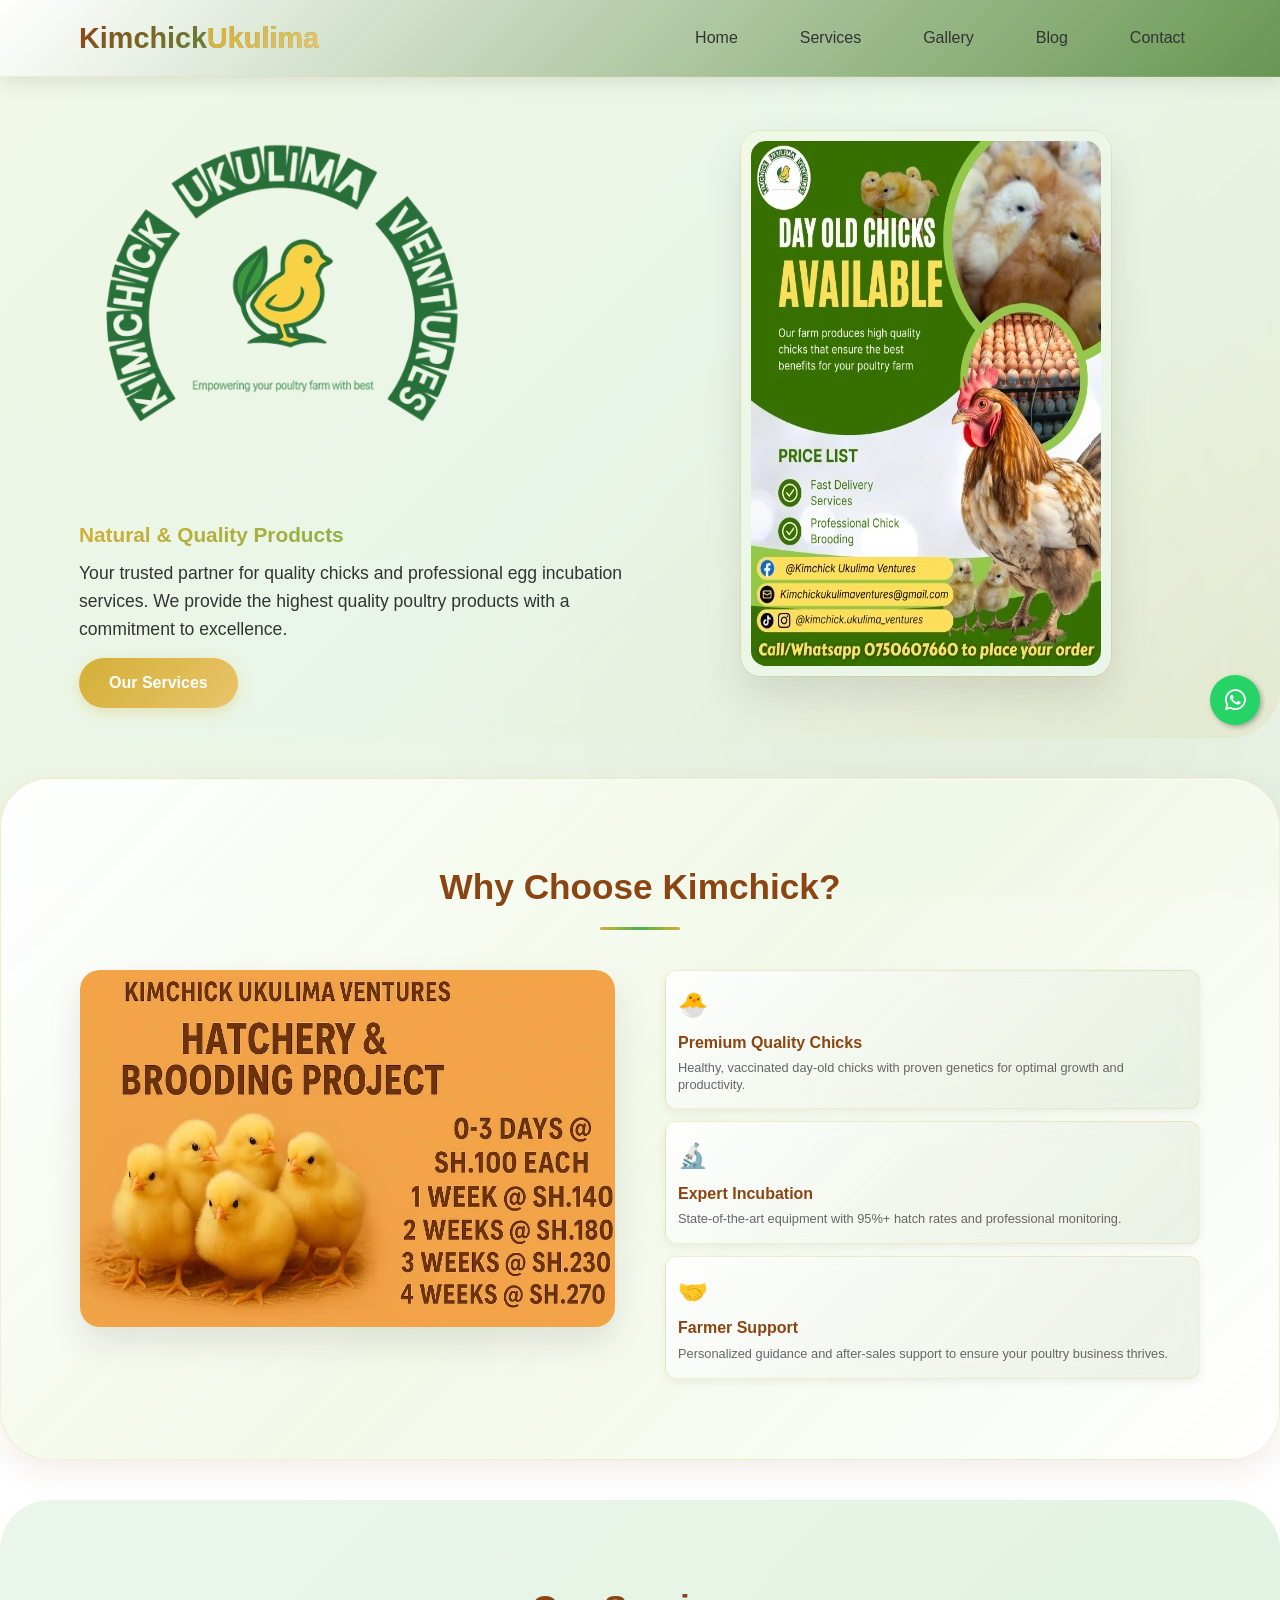
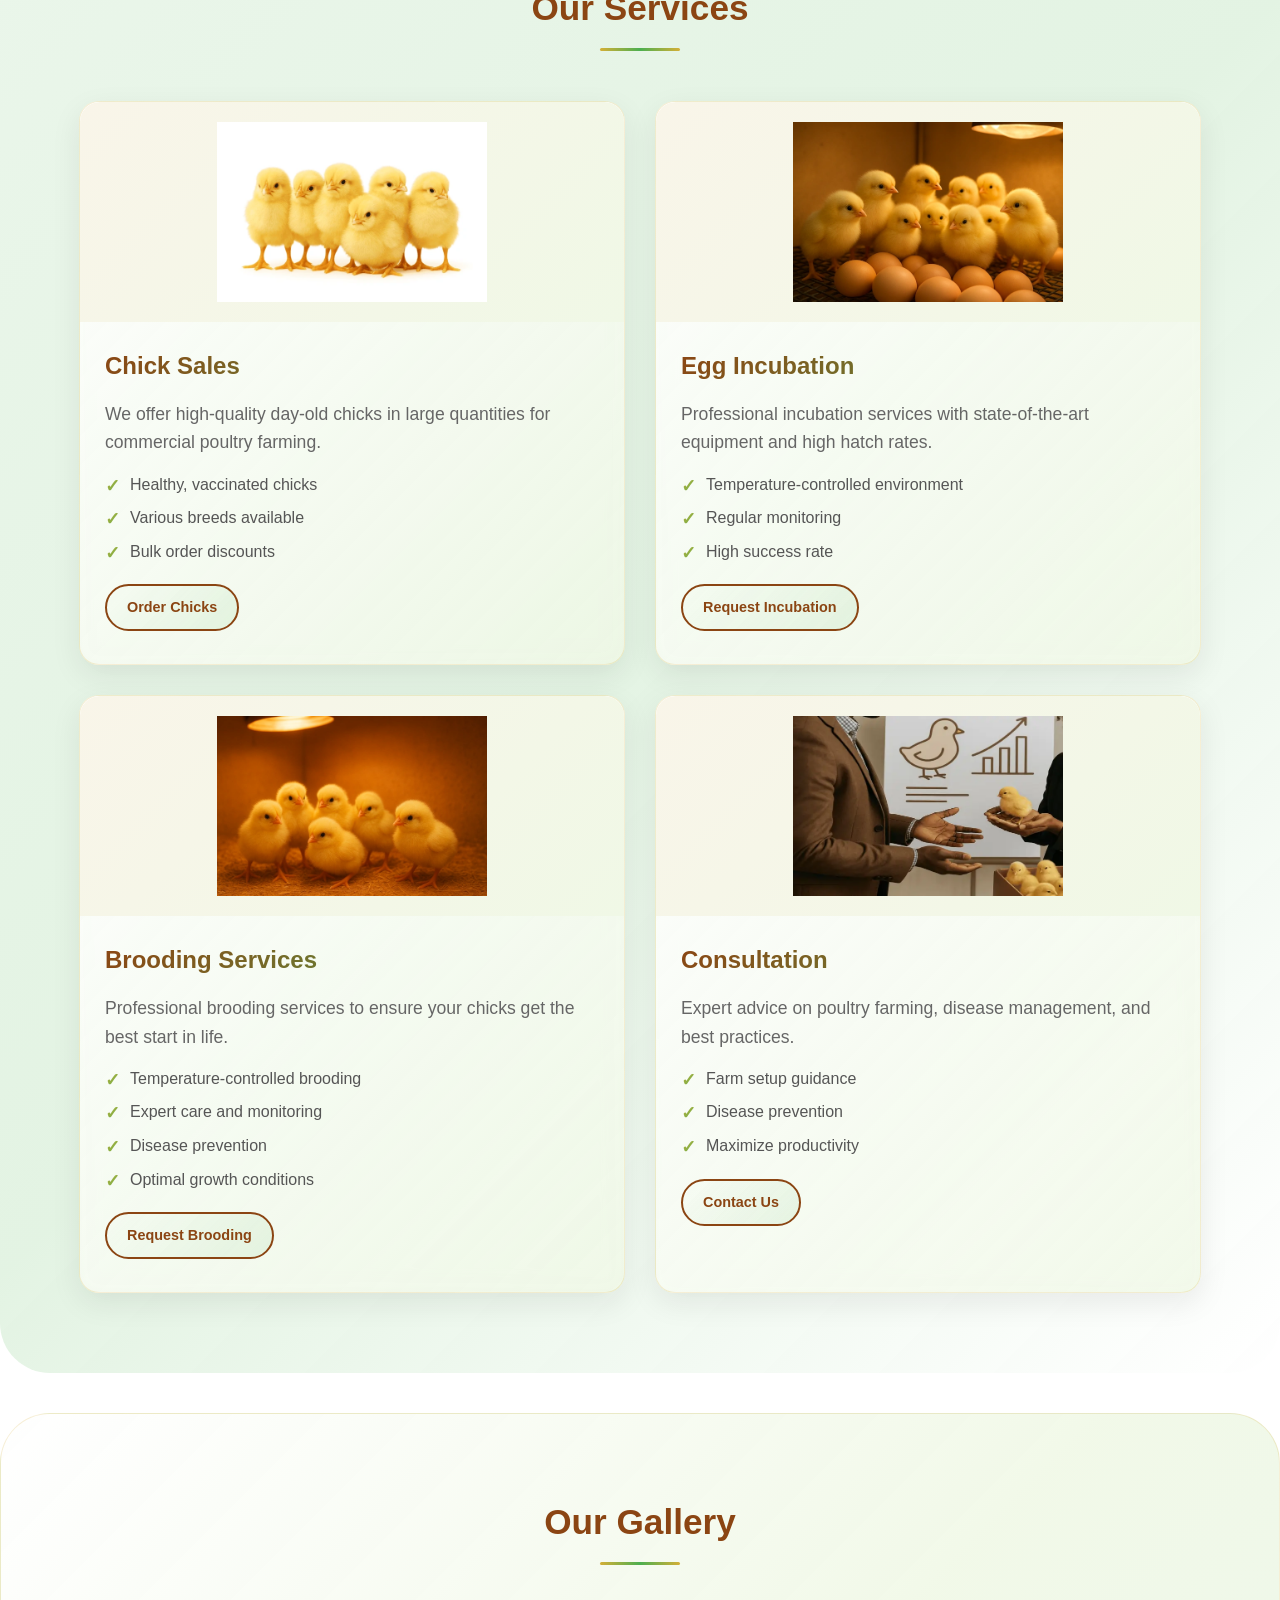
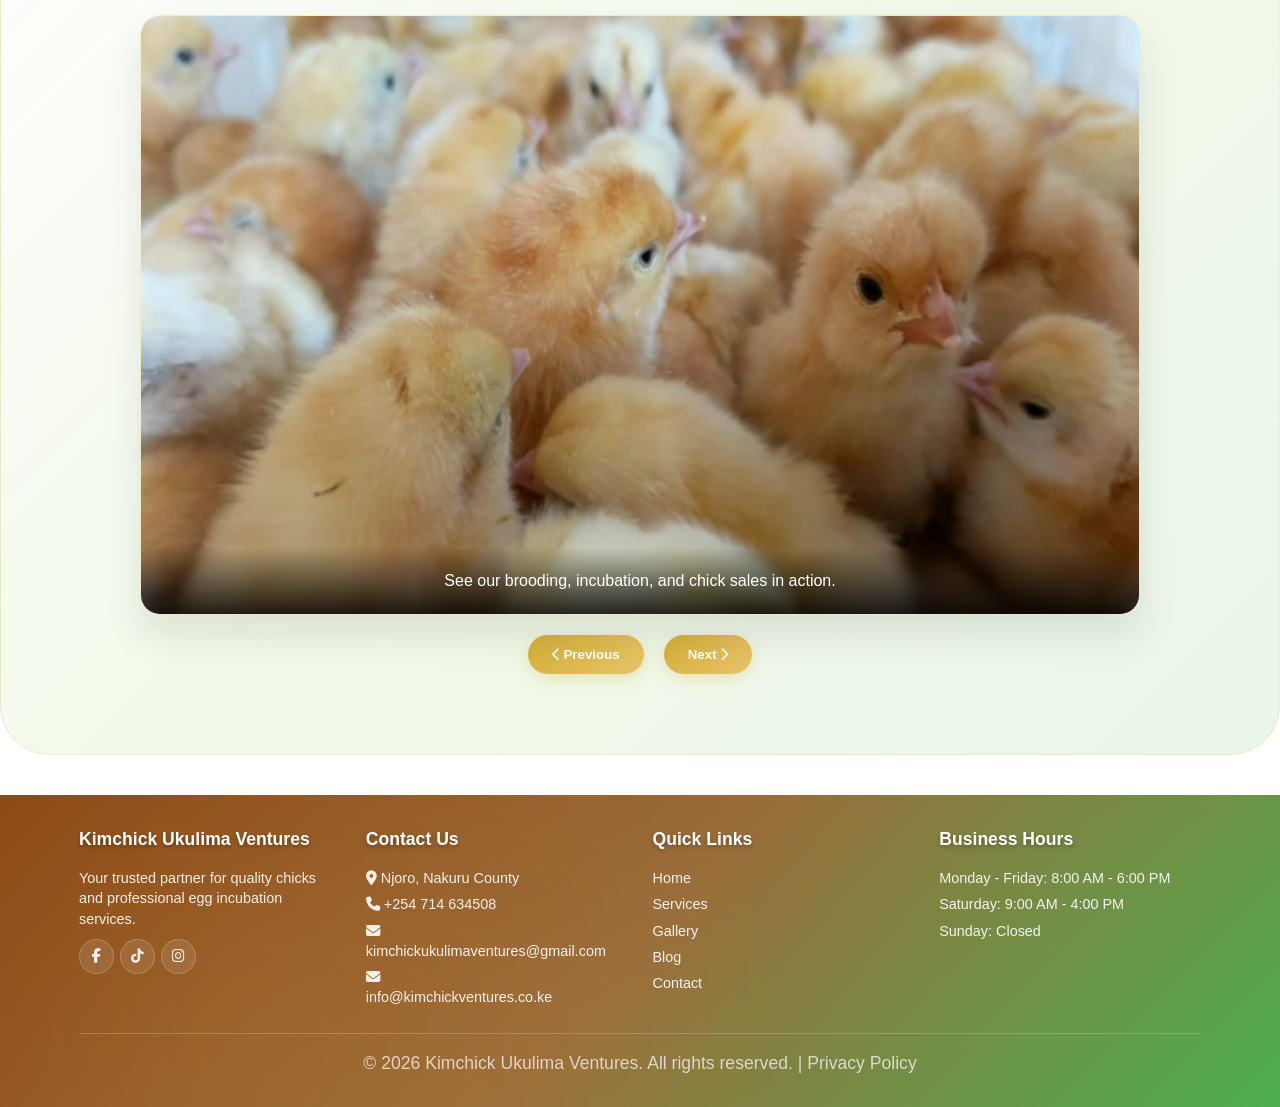
<file: index.html>
<!DOCTYPE html>
<html lang="en">
<head>
    <meta charset="UTF-8">
    <meta name="viewport" content="width=device-width, initial-scale=1.0">
    <title>Kimchick Ukulima Ventures</title>
    <meta name="description" content="Kimchick Ukulima Ventures - Premier poultry hatchery in Njoro, Nakuru County. Quality day-old improved kienyeji chicks, professional egg incubation & brooding services. Trusted by farmers across Kenya for healthy, vaccinated chicks, expert farming support & reliable delivery.">
    <meta name="keywords" content="Kimchick Ukulima Ventures, poultry farm Nakuru, day old improved kienyeji chicks Kenya, egg incubation services, brooding services Njoro, chicken hatchery Nakuru County, poultry farming Kenya, chicks for sale, quality chicks Njoro, vaccinated chicks Kenya">

    <meta name="geo.region" content="KE-31">
    <meta name="geo.placename" content="Njoro, Nakuru County">
    <meta name="geo.position" content="-0.33024;35.94445">
    <meta name="ICBM" content="-0.33024, 35.94445">

    <meta property="og:title" content="Kimchick Ukulima Ventures - Premier Poultry Hatchery in Njoro">
    <meta property="og:description" content="Quality day-old improved kienyeji chicks, professional egg incubation & brooding services in Nakuru County, Njoro Sub-County. Trusted by farmers across Kenya.">
    <meta property="og:type" content="website">
    <meta property="og:url" content="https://kimchickukulima.co.ke">
    <meta property="og:image" content="https://kimchickukulima.co.ke/images/logo.png">

    <meta name="twitter:card" content="summary_large_image">
    <meta name="twitter:title" content="Kimchick Ukulima Ventures - Premier Poultry Hatchery">
    <meta name="twitter:description" content="Quality day-old improved kienyeji chicks & professional poultry services in Njoro, Nakuru County.">
    <meta name="twitter:image" content="https://kimchickukulima.co.ke/images/logo.png">
    <meta charset="UTF-8">
    <meta name="viewport" content="width=device-width, initial-scale=1.0">
    <title>KIMCHICK UKULIMA VENTURES - Premier Poultry Hatchery in Njoro, Nakuru</title>
    <meta name="description" content="Kimchick Ukulima Ventures - Premier poultry hatchery in Njoro, Nakuru County. Quality day-old chicks, professional egg incubation & brooding services. Trusted by farmers across Kenya for healthy, vaccinated chicks, expert farming support & reliable delivery.">
    <meta name="keywords" content="Kimchick Ukulima Ventures, poultry farm Nakuru, day old improved kienyeji chicks Kenya, egg incubation services, brooding services Njoro, chicken hatchery Nakuru County, poultry farming Kenya, quality chicks Njoro, vaccinated chicks Kenya">
    <meta name="geo.region" content="KE-31">
    <meta name="geo.placename" content="Njoro, Nakuru County">
    <meta name="geo.position" content="-0.33024;35.94445">
    <meta name="ICBM" content="-0.33024, 35.94445">
    <meta property="og:title" content="Kimchick Ukulima Ventures - Premier Poultry Hatchery in Njoro">
    <meta property="og:description" content="Quality day-old improved kienyeji chicks, professional egg incubation & brooding services in Nakuru County. Trusted by farmers across Kenya.">
    <meta property="og:type" content="website">
    <meta property="og:url" content="https://kimchickukulima.co.ke">
    <meta property="og:image" content="https://kimchickukulima.com/images/logo.png">
    <meta name="twitter:card" content="summary_large_image">
    <meta name="twitter:title" content="Kimchick Ukulima Ventures - Premier Poultry Hatchery">
    <meta name="twitter:description" content="Quality improved kienyeji day-old chicks & professional poultry services in Njoro, Nakuru County.">
    <meta name="twitter:image" content="https://kimchickukulima.com/images/logo.png">
    <link rel="canonical" href="https://www.kimchickventures.co.ke/" />
    <link rel="icon" type="image/x-icon" href="images/favicon.ico">
    <link rel="icon" type="image/svg+xml" href="images/favicon.svg">
    <link rel="icon" type="image/png" sizes="96x96" href="images/favicon-96x96.png">
    <link rel="apple-touch-icon" sizes="180x180" href="images/apple-touch-icon.png">
    <link rel="icon" type="image/png" sizes="192x192" href="images/web-app-manifest-192x192.png">
    <link rel="icon" type="image/png" sizes="512x512" href="images/web-app-manifest-512x512.png">
    <link rel="manifest" href="images/site.webmanifest">
    <meta name="theme-color" content="#4a7232"> 
    <link rel="stylesheet" href="style.css">
    <link rel="stylesheet" href="https://cdnjs.cloudflare.com/ajax/libs/font-awesome/6.4.0/css/all.min.css">
    <link href="https://unpkg.com/aos@2.3.1/dist/aos.css" rel="stylesheet">
</head>
<body>
    <!-- Header -->
    <header>
        <div class="container">
            <nav class="navbar">
                <a href="#" class="logo">Kimchick<span>Ukulima</span></a>
                <ul class="nav-links">
                    <li><a href="/">Home</a></li>
                    <li><a href="#services">Services</a></li>
                    <li><a href="#gallery">Gallery</a></li>
                    <li><a href="blog/">Blog</a></li>
                    <li><a href="#contact">Contact</a></li>
                </ul>
                <div class="hamburger">
                    <span></span>
                    <span></span>
                    <span></span>
                </div>
            </nav>
        </div>
    </header>

    <!-- Hero Section -->
    <section class="hero" id="home">
        <div class="container">
            <div class="hero-content">
                <div class="hero-text">
                    <div class="logo-image">
                        <img src="images/logo.webp" alt="Kimchick Ukulima Ventures Logo">
                    </div>
                    <p class="tagline">Natural & Quality Products</p>
                    <p>Your trusted partner for quality chicks and professional egg incubation services. We provide the highest quality poultry products with a commitment to excellence.</p>
                    <div class="hero-buttons">
                        <a href="#services" class="btn btn-primary">Our Services</a>
                    </div>
                </div>
                <div class="hero-image">
                    <img src="images/hero.webp" alt="Healthy chicks - Elburgon Poultry">
                </div>
            </div>
        </div>
    </section>

    <!-- Welcome Section -->
    <section class="welcome">
        <div class="container">
            <h2>Why Choose Kimchick?</h2>
            <div class="welcome-content">
                <div class="welcome-image">
                    <img src="images/welcomeimage.webp" alt="Our Poultry Farm">
                </div>
                <div class="welcome-text">
                    <div class="welcome-cards">
                        <div class="welcome-card" data-aos="fade-up" data-aos-delay="100">
                            <div class="card-icon">🐣</div>
                            <h3>Premium Quality Chicks</h3>
                            <p>Healthy, vaccinated day-old chicks with proven genetics for optimal growth and productivity.</p>
                        </div>
                        <div class="welcome-card" data-aos="fade-up" data-aos-delay="200">
                            <div class="card-icon">🔬</div>
                            <h3>Expert Incubation</h3>
                            <p>State-of-the-art equipment with 95%+ hatch rates and professional monitoring.</p>
                        </div>
                        <div class="welcome-card" data-aos="fade-up" data-aos-delay="300">
                            <div class="card-icon">🤝</div>
                            <h3>Farmer Support</h3>
                            <p>Personalized guidance and after-sales support to ensure your poultry business thrives.</p>
                        </div>
                    </div>
                </div>
            </div>
        </div>
    </section>

    <!-- Services Section -->
    <section class="services" id="services">
        <div class="container">
            <h2>Our Services</h2>
            <div class="services-grid">
                <div class="service-card">
                    <div class="service-image">
                        <img src="images/chicks.webp" alt="Chick Sales">
                    </div>
                    <div class="service-content">
                        <h3>Chick Sales</h3>
                        <p>We offer high-quality day-old chicks in large quantities for commercial poultry farming.</p>
                        <ul>
                            <li>Healthy, vaccinated chicks</li>
                            <li>Various breeds available</li>
                            <li>Bulk order discounts</li>
                        </ul>
                        <a href="#forms" class="btn btn-outline chick-order-trigger">Order Chicks</a>
                    </div>
                </div>
                <div class="service-card">
                    <div class="service-image">
                        <img src="images/incubation.webp" alt="Egg Incubation">
                    </div>
                    <div class="service-content">
                        <h3>Egg Incubation</h3>
                        <p>Professional incubation services with state-of-the-art equipment and high hatch rates.</p>
                        <ul>
                            <li>Temperature-controlled environment</li>
                            <li>Regular monitoring</li>
                            <li>High success rate</li>
                        </ul>
                        <a href="#forms" class="btn btn-outline incubation-order-trigger">Request Incubation</a>
                    </div>
                </div>
                <div class="service-card">
                    <div class="service-image">
                        <img src="images/brooding.webp" alt="Brooding Services">
                    </div>
                    <div class="service-content">
                        <h3>Brooding Services</h3>
                        <p>Professional brooding services to ensure your chicks get the best start in life.</p>
                        <ul>
                            <li>Temperature-controlled brooding</li>
                            <li>Expert care and monitoring</li>
                            <li>Disease prevention</li>
                            <li>Optimal growth conditions</li>
                        </ul>
                        <a href="#forms" class="btn btn-outline brooding-order-trigger">Request Brooding</a>
                    </div>
                </div>
                <div class="service-card">
                    <div class="service-image">
                        <img src="images/consultancy.webp" alt="Poultry Consultation">
                    </div>
                    <div class="service-content">
                        <h3>Consultation</h3>
                        <p>Expert advice on poultry farming, disease management, and best practices.</p>
                        <ul>
                            <li>Farm setup guidance</li>
                            <li>Disease prevention</li>
                            <li>Maximize productivity</li>
                        </ul>
                        <a href="#forms" class="btn btn-outline consultation-trigger">Contact Us</a>
                    </div>
                </div>
            </div>
        </div>
    </section>

    <!-- Forms Section -->
    <section class="forms-section" id="forms">
        <div class="container">
            <div class="forms-header">
                <h2 id="form-title">Order Our Services</h2>
                <button class="close-forms">&times;</button>
            </div>
            <div class="form-container">
                <!-- Chick Order Form -->
                <div class="form-box" id="chick-order-form-container">
                    <h3>Chick Order Form</h3>
                    <form id="chick-order-form" action="https://formsubmit.co/kimchickukulimaventures@gmail.com" method="POST">
                        <input type="hidden" name="_subject" value="New Chick Order Request">
                        <input type="hidden" name="_template" value="table">
                        <input type="hidden" name="_captcha" value="false">
                        <input type="hidden" name="_next" value="">
                        
                        <div class="form-group">
                            <label for="name">Full Name</label>
                            <input type="text" id="name" name="name" class="form-control" required>
                        </div>
                        <div class="form-group">
                            <label for="email">Email Address</label>
                            <input type="email" id="email" name="email" class="form-control" required>
                        </div>
                        <div class="form-group">
                            <label for="phone">Phone Number</label>
                            <input type="tel" id="phone" name="phone" class="form-control" required>
                        </div>
                        <div class="form-group">
                            <label for="chick-age">Chick Age</label>
                            <select id="chick-age" name="chick-age" class="form-control" required>
                                <option value="">Select Chick Age</option>
                                <option value="0-3 days">0-3 Days Old @ SH. 100 each</option>
                                <option value="1 week">1 Week Old @ SH. 140 each</option>
                                <option value="2 weeks">2 Weeks Old @ SH. 180 each</option>
                                <option value="3 weeks">3 Weeks Old @ SH. 230 each</option>
                                <option value="4 weeks">4 Weeks Old @ SH. 270 each</option>
                            </select>
                        </div>
                        <div class="form-group">
                            <label for="chick-quantity">Quantity of Chicks</label>
                            <select id="chick-quantity" name="chick-quantity" class="form-control" required>
                                <option value="">Select Quantity</option>
                                <option value="100-500">0 - 100</option>
                                <option value="100-500">100 - 500</option>
                                <option value="500-1000">500 - 1,000</option>
                                <option value="1000-5000">1,000 - 5,000</option>
                                <option value="5000+">(Custom Order)</option>
                            </select>
                        </div>
                        <div class="form-group">
                            <label for="chick-breed">Preferred Breed</label>
                            <select id="chick-breed" name="chick-breed" class="form-control" required>
                                <option value="">Select Breed</option>
                                <option value="broiler">Improved Kienyeji Chicks</option>
                            </select>
                        </div>
                        <div class="form-group">
                            <label for="delivery-date">Preferred Delivery/Pick Up Date</label>
                            <input type="date" id="delivery-date" name="delivery-date" class="form-control" required>
                        </div>
                        <div class="form-group">
                            <label for="message">Additional Information</label>
                            <textarea id="message" name="message" class="form-control" placeholder="Any special requirements or questions..."></textarea>
                        </div>
                        <button type="submit" class="btn btn-primary">Submit Order</button>
                    </form>
                </div>
                
                <!-- Incubation Form -->
                <div class="form-box" id="incubation-form-container">
                    <h3>Incubation Service Request</h3>
                    <form id="incubation-form" action="https://formsubmit.co/kimchickukulimaventures@gmail.com" method="POST">
                        <input type="hidden" name="_subject" value="New Incubation Service Request">
                        <input type="hidden" name="_template" value="table">
                        <input type="hidden" name="_captcha" value="false">
                        <input type="hidden" name="_next" value="">
                        
                        <div class="form-group">
                            <label for="inc-name">Full Name</label>
                            <input type="text" id="inc-name" name="name" class="form-control" required>
                        </div>
                        <div class="form-group">
                            <label for="inc-email">Email Address</label>
                            <input type="email" id="inc-email" name="email" class="form-control" required>
                        </div>
                        <div class="form-group">
                            <label for="inc-phone">Phone Number</label>
                            <input type="tel" id="inc-phone" name="phone" class="form-control" required>
                        </div>
                        <div class="form-group">
                            <label for="egg-quantity">Quantity of Eggs</label>
                            <select id="egg-quantity" name="egg-quantity" class="form-control" required>
                                <option value="">Select Quantity</option>
                                <option value="100-500">0 - 100</option>
                                <option value="100-500">100 - 500</option>
                                <option value="500-1000">500 - 1,000</option>
                                <option value="1000-5000">1,000 - 5,000</option>
                                <option value="5000+">(Custom Order)</option>
                            </select>
                        </div>
                        <div class="form-group">
                            <label for="egg-type">Egg Type</label>
                            <select id="egg-type" name="egg-type" class="form-control" required>
                                <option value="">Select Egg Type</option>
                                <option value="chicken">Chicken</option>
                                <option value="duck">Duck</option>
                                <option value="turkey">Turkey</option>
                                <option value="quail">Quail</option>
                                <option value="other">Other (Specify in message)</option>
                            </select>
                        </div>
                        <div class="form-group">
                            <label for="dropoff-date">Preferred Drop-off Date</label>
                            <input type="date" id="dropoff-date" name="dropoff-date" class="form-control" required>
                        </div>
                        <div class="form-group">
                            <label for="inc-message">Additional Information</label>
                            <textarea id="inc-message" name="message" class="form-control" placeholder="Any special requirements or questions..."></textarea>
                        </div>
                        <button type="submit" class="btn btn-primary">Submit Request</button>
                    </form>
                </div>
                
                <!-- Brooding Form -->
                <div class="form-box" id="brooding-form-container">
                    <h3>Brooding Service Request</h3>
                    <form id="brooding-form" action="https://formsubmit.co/kimchickukulimaventures@gmail.com" method="POST">
                        <input type="hidden" name="_subject" value="New Brooding Service Request">
                        <input type="hidden" name="_template" value="table">
                        <input type="hidden" name="_captcha" value="false">
                        <input type="hidden" name="_next" value="">
                        
                        <div class="form-group">
                            <label for="brooding-name">Full Name</label>
                            <input type="text" id="brooding-name" name="name" class="form-control" required>
                        </div>
                        <div class="form-group">
                            <label for="brooding-email">Email Address</label>
                            <input type="email" id="brooding-email" name="email" class="form-control" required>
                        </div>
                        <div class="form-group">
                            <label for="brooding-phone">Phone Number</label>
                            <input type="tel" id="brooding-phone" name="phone" class="form-control" required>
                        </div>
                        <div class="form-group">
                            <label for="chick-count">Number of Chicks</label>
                            <select id="chick-count" name="chick-count" class="form-control" required>
                                <option value="">Select Quantity</option>
                                <option value="100-500">0 - 100</option>
                                <option value="100-500">100 - 500</option>
                                <option value="500-1000">500 - 1,000</option>
                                <option value="1000-5000">1,000 - 5,000</option>
                                <option value="5000+">(Custom Order)</option>
                            </select>
                        </div>
                        <div class="form-group">
                            <label for="brooding-period">Preferred Brooding Period (Weeks)</label>
                            <select id="brooding-period" name="brooding-period" class="form-control" required>
                                <option value="">Select Period</option>
                                <option value="1-2">1-2 Weeks</option>
                                <option value="3-4">3-4 Weeks</option>
                                <option value="5-6">5-6 Weeks</option>
                                <option value="custom">Custom Period</option>
                            </select>
                        </div>
                        <div class="form-group">
                            <label for="brooding-start">Preferred Start Date</label>
                            <input type="date" id="brooding-start" name="brooding-start" class="form-control" required>
                        </div>
                        <div class="form-group">
                            <label for="brooding-message">Additional Requirements</label>
                            <textarea id="brooding-message" name="message" class="form-control" placeholder="Any special requirements, breed specifications, or questions..."></textarea>
                        </div>
                        <button type="submit" class="btn btn-primary">Submit Request</button>
                    </form>
                </div>
                
                <!-- Consultation Form -->
                <div class="form-box" id="consultation-form-container">
                    <h3>Consultation Request</h3>
                    <form id="consultation-form" action="https://formsubmit.co/kimchickukulimaventures@gmail.com" method="POST">
                        <input type="hidden" name="_subject" value="New Consultation Request">
                        <input type="hidden" name="_template" value="table">
                        <input type="hidden" name="_captcha" value="false">
                        <input type="hidden" name="_next" value="">
                        
                        <div class="form-group">
                            <label for="consult-name">Full Name</label>
                            <input type="text" id="consult-name" name="name" class="form-control" required>
                        </div>
                        <div class="form-group">
                            <label for="consult-email">Email Address</label>
                            <input type="email" id="consult-email" name="email" class="form-control" required>
                        </div>
                        <div class="form-group">
                            <label for="consult-phone">Phone Number</label>
                            <input type="tel" id="consult-phone" name="phone" class="form-control" required>
                        </div>
                        <div class="form-group">
                            <label for="farm-size">Farm Size</label>
                            <select id="farm-size" name="farm-size" class="form-control" required>
                                <option value="">Select Farm Size</option>
                                <option value="small">Small (Under 500 birds)</option>
                                <option value="medium">Medium (500-5,000 birds)</option>
                                <option value="large">Large (5,000+ birds)</option>
                                <option value="planning">Planning Stage</option>
                            </select>
                        </div>
                        <div class="form-group">
                            <label for="consultation-type">Type of Consultation Needed</label>
                            <select id="consultation-type" name="consultation-type" class="form-control" required>
                                <option value="">Select Consultation Type</option>
                                <option value="setup">Farm Setup</option>
                                <option value="disease">Disease Management</option>
                                <option value="nutrition">Nutrition & Feeding</option>
                                <option value="breeding">Breeding & Genetics</option>
                                <option value="other">Other</option>
                            </select>
                        </div>
                        <div class="form-group">
                            <label for="preferred-date">Preferred Consultation Date</label>
                            <input type="date" id="preferred-date" name="preferred-date" class="form-control" required>
                        </div>
                        <div class="form-group">
                            <label for="consult-message">Describe Your Needs</label>
                            <textarea id="consult-message" name="message" class="form-control" placeholder="Please describe your poultry farming needs and any specific challenges you're facing..." rows="4"></textarea>
                        </div>
                        <button type="submit" class="btn btn-primary">Request Consultation</button>
                    </form>
                </div>
            </div>
        </div>
    </section>

    <!-- Message Popup -->
    <div id="message-popup" class="message-popup">
        <div class="message-content">
            <span class="close-message">&times;</span>
            <div class="message-icon">
                <i class="fas fa-check-circle success-icon"></i>
                <i class="fas fa-exclamation-circle error-icon"></i>
            </div>
            <h3 id="message-title">Success!</h3>
            <p id="message-text">Your message has been sent successfully.</p>
        </div>
    </div>

    <!-- Gallery Section -->
    <section class="gallery" id="gallery">
        <div class="container">
            <h2>Our Gallery</h2>
            <div class="gallery-container">
                <div class="slideshow">
                    <div class="slide active">
                        <img src="images/6.webp" alt="Brooding Services">
                        <div class="slide-caption">See our brooding, incubation, and chick sales in action.</div>
                    </div>
                    <div class="slide">
                        <img src="images/7.webp">
                        <div class="slide-caption">See our brooding, incubation, and chick sales in action.</div>
                    </div>
                    <div class="slide">
                        <img src="images/8.webp">
                        <div class="slide-caption">See our brooding, incubation, and chick sales in action.</div>
                    </div>
                       <div class="slide">
                        <img src="images/9.webp">
                        <div class="slide-caption">See our brooding, incubation, and chick sales in action.</div>
                    </div>
                    <div class="slide">
                        <img src="images/10.webp" alt="Day Old Chicks">
                        <div class="slide-caption">See our brooding, incubation, and chick sales in action.</div>
                    </div>                    
                    <div class="slide">
                        <img src="images/1.webp" alt="Day Old Chicks">
                        <div class="slide-caption">See our brooding, incubation, and chick sales in action.</div>
                    </div>
                    <div class="slide">
                        <img src="images/2.webp" alt="Brooding Services">
                        <div class="slide-caption">See our brooding, incubation, and chick sales in action.</div>
                    </div>
                    <div class="slide">
                        <img src="images/3.webp" alt="Brooding Services">
                        <div class="slide-caption">See our brooding, incubation, and chick sales in action.</div>
                    </div>
                    <div class="slide">
                        <img src="images/4.webp" alt="Brooding Services">
                        <div class="slide-caption">See our brooding, incubation, and chick sales in action.</div>
                    </div>
                    <div class="slide">
                        <img src="images/5.webp" alt="Brooding Services">
                        <div class="slide-caption">See our brooding, incubation, and chick sales in action.</div>
                    </div>
                </div> 
                
                <div class="gallery-controls">
                    <button class="gallery-btn prev-btn"><i class="fas fa-chevron-left"></i> Previous</button>
                    <button class="gallery-btn next-btn">Next <i class="fas fa-chevron-right"></i></button>
                </div>
            </div>
        </div>    
    </section>

    <!-- Footer -->
    <footer id="contact">
        <div class="container">
            <div class="footer-content">
                <div class="footer-column">
                    <h3>Kimchick Ukulima Ventures</h3>
                    <p>Your trusted partner for quality chicks and professional egg incubation services.</p>
                    <div class="social-links">
                        <a href="https://www.facebook.com/share/1D9stu7DQX/"><i class="fab fa-facebook-f"></i></a>
                        <a href="https://www.tiktok.com/@kimchick.ukulimaventures?_r=1&_t=ZM-91iPZBKAxQm"><i class="fab fa-tiktok"></i></a>
                        <a href="https://www.instagram.com/kimchick_ukulima_ventures?igsh=bmw2eW1sNWJpNDdk"><i class="fab fa-instagram"></i></a>
                    </div>
                </div>
                <div class="footer-column">
                    <h3>Contact Us</h3>
                    <p><i class="fas fa-map-marker-alt"></i> Njoro, Nakuru County</p>
                    <p class="copy-phone" style="cursor: pointer;">
                        <i class="fas fa-phone"></i> +254 714 634508
                        <span class="copy-tooltip">Click to copy</span>
                    </p>                    
                    <p><i class="fas fa-envelope"></i> 
                        <a href="mailto:kimchickukulimaventures@gmail.com">kimchickukulimaventures@gmail.com</a>
                    </p>
                    <p><i class="fas fa-envelope"></i> 
                        <a href="mailto:info@kimchickventures.co.ke">info@kimchickventures.co.ke</a>
                    </p>                    
                </div>
                <div class="footer-column">
                    <h3>Quick Links</h3>
                    <a href="/">Home</a>
                    <a href="#services">Services</a>
                    <a href="#gallery">Gallery</a>
                    <a href="blog/">Blog</a>
                    <a href="#contact">Contact</a>
                </div>
                <div class="footer-column">
                    <h3>Business Hours</h3>
                    <p>Monday - Friday: 8:00 AM - 6:00 PM</p>
                    <p>Saturday: 9:00 AM - 4:00 PM</p>
                    <p>Sunday: Closed</p>
                </div>
            </div>
            <div class="copyright">
                <p>&copy; 2026 Kimchick Ukulima Ventures. All rights reserved. | Privacy Policy</p>
            </div>
        </div>
    </footer>

    <!-- Embedded JavaScript -->
    <script src="script.js"></script>
    <script>
    document.querySelectorAll("form").forEach(form => {
        form.addEventListener("submit", async function(e) {
            e.preventDefault();
            const formData = new FormData(this);
            const submitButton = this.querySelector('button[type="submit"]');
            const originalText = submitButton.textContent;
            submitButton.textContent = "Sending...";
            submitButton.disabled = true;

            try {
                const res = await fetch(this.action, {
                    method: "POST",
                    body: formData
                });
                if (res.ok) {
                    showMessage("success", "Success!", "Your message has been sent successfully.");
                    this.reset();
                } else {
                    showMessage("error", "Error", "Failed to send your message. Please try again later.");
                }
            } catch (error) {
                showMessage("error", "Error", "Something went wrong. Please check your connection and try again.");
            }

            submitButton.textContent = originalText;
            submitButton.disabled = false;
        });
    });
    </script>
    <script src="https://unpkg.com/aos@2.3.1/dist/aos.js"></script>
    <script>
        AOS.init({
            duration: 800,
            once: true,
            offset: 100
        });
    </script>    
    <script>
         document.addEventListener("keydown", function(e) {
           if (e.ctrlKey && (e.key === "u" || e.key === "U")) {
             e.preventDefault();
             alert("You are not allowed to copy content or view source!");
           }
         });
    </script>
    <a href="https://wa.me/254714634508" class="whatsapp-float" target="_blank">
        <i class="fab fa-whatsapp"></i>
    </a>    
</body>
</html>
</file>
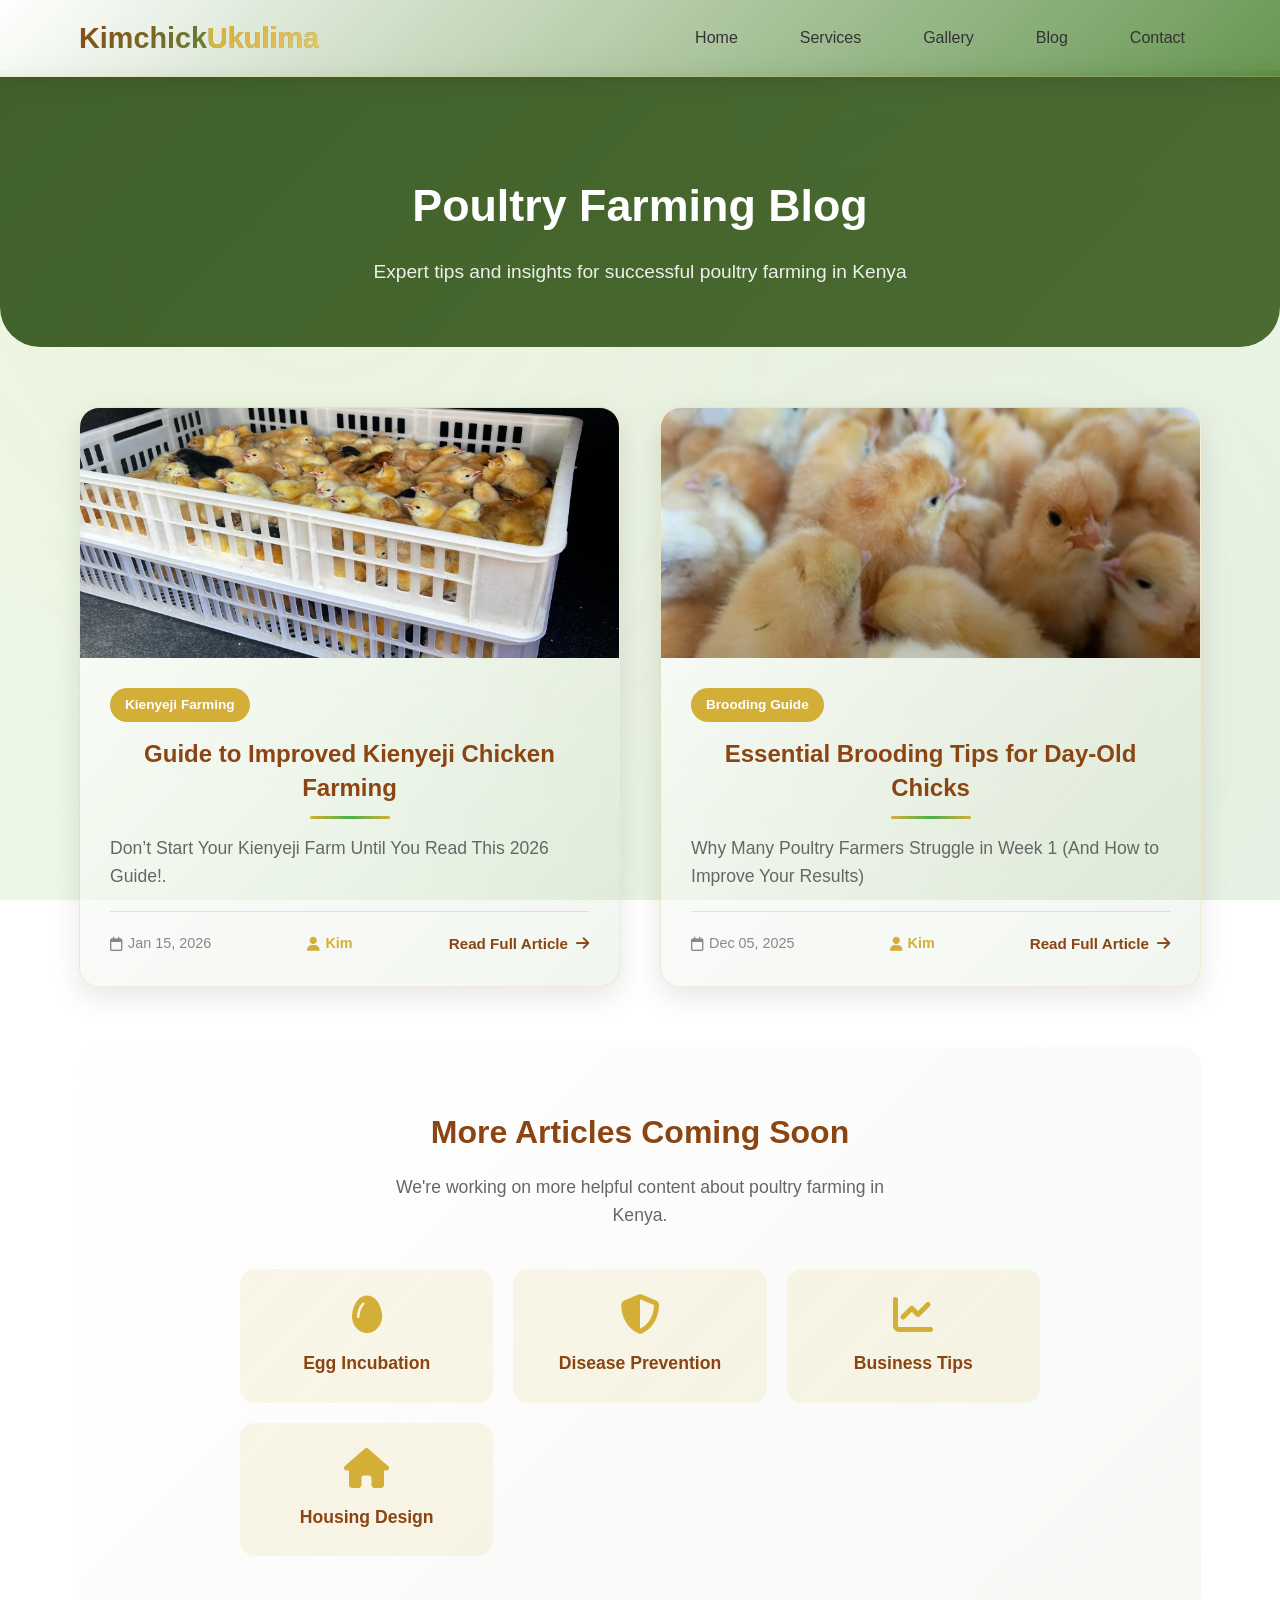
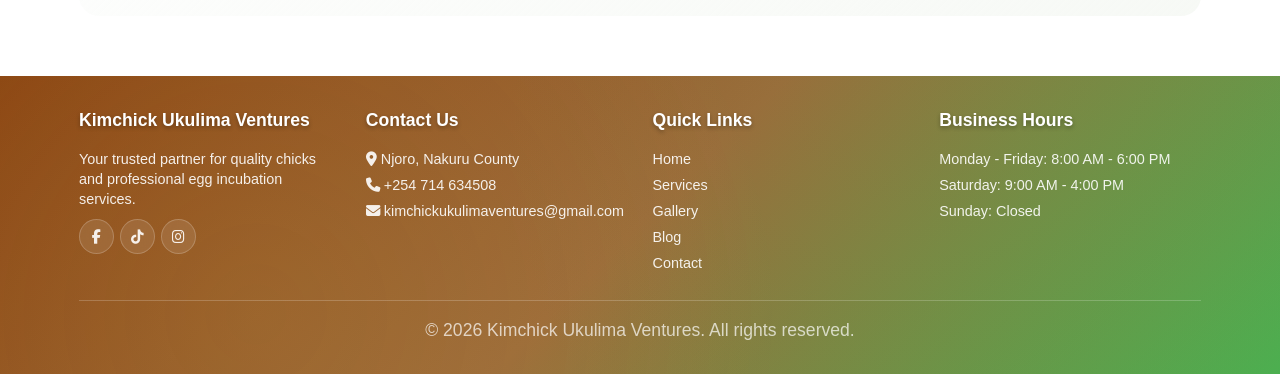
<file: blog/index.html>
<!DOCTYPE html>
<html lang="en">
<head>
    <meta charset="UTF-8">
    <meta name="viewport" content="width=device-width, initial-scale=1.0">
    <title>Blog | Kimchick Ukulima Ventures</title>
    <meta name="description" content="Poultry farming tips and insights from Kimchick Ukulima Ventures. Learn about kienyeji chicks and poultry farming in Kenya.">

    <link rel="icon" type="image/x-icon" href="../images/favicon.ico">
    
    <link rel="stylesheet" href="../style.css">
    <link rel="stylesheet" href="blog.css">
    <link rel="stylesheet" href="https://cdnjs.cloudflare.com/ajax/libs/font-awesome/6.4.0/css/all.min.css">
</head>
<body>
    <header>
        <div class="container">
            <nav class="navbar">
                <a href="../index.html" class="logo">Kimchick<span>Ukulima</span></a>
                <ul class="nav-links">
                    <li><a href="../">Home</a></li>
                    <li><a href="../#services">Services</a></li>
                    <li><a href="../#gallery">Gallery</a></li>
                    <li><a href="index.html" class="active">Blog</a></li>
                    <li><a href="../#contact">Contact</a></li>
                </ul>
                <div class="hamburger">
                    <span></span>
                    <span></span>
                    <span></span>
                </div>
            </nav>
        </div>
    </header>

    <section class="blog-header">
        <div class="container">
            <h1>Poultry Farming Blog</h1>
            <p>Expert tips and insights for successful poultry farming in Kenya</p>
        </div>
    </section>

    <!-- Blog Posts -->
    <section class="blog-posts-section">
        <div class="container">
            <div class="blog-grid">
                <!-- Post 1 -->
                <article class="blog-card">
                    <div class="blog-image">
                        <img src="../images/1.webp" alt="Improved Kienyeji Farming">
                    </div>
                    <div class="blog-content">
                        <span class="blog-category">Kienyeji Farming</span>
                        <h2 class="blog-title">
                            <a href="guide-to-improved-kienyeji-chicken-farming/" target="_blank">Guide to Improved Kienyeji Chicken Farming</a>
                        </h2>
                        <p class="blog-excerpt">
                            Don’t Start Your Kienyeji Farm Until You Read This 2026 Guide!.
                        </p>
                        <div class="blog-meta">
                            <span class="blog-date"><i class="far fa-calendar"></i> Jan 15, 2026</span>
                            <span class="blog-author"><i class="fas fa-user"></i> Kim</span>
                            <a href="guide-to-improved-kienyeji-chicken-farming/" target="_blank" class="read-more">Read Full Article <i class="fas fa-arrow-right"></i></a>
                        </div>
                    </div>
                </article>

                <!-- Post 2 -->
                <article class="blog-card">
                    <div class="blog-image">
                        <img src="../images/6.webp" alt="Brooding Tips">
                    </div>
                    <div class="blog-content">
                        <span class="blog-category">Brooding Guide</span>
                        <h2 class="blog-title">
                            <a href="essential-brooding-tips-for-day-old-chicks/" target="_blank">Essential Brooding Tips for Day-Old Chicks</a>
                        </h2>
                        <p class="blog-excerpt">
                            Why Many Poultry Farmers Struggle in Week 1 (And How to Improve Your Results)
                        </p>
                        <div class="blog-meta">
                            <span class="blog-date"><i class="far fa-calendar"></i> Dec 05, 2025</span>
                            <span class="blog-author"><i class="fas fa-user"></i> Kim</span>
                            <a href="essential-brooding-tips-for-day-old-chicks/" target="_blank" class="read-more">Read Full Article <i class="fas fa-arrow-right"></i></a>
                        </div>
                    </div>
                </article>
            </div>

            <div class="coming-soon">
                <h3>More Articles Coming Soon</h3>
                <p>We're working on more helpful content about poultry farming in Kenya.</p>
                <div class="topics-grid">
                    <div class="topic">
                        <i class="fas fa-egg"></i>
                        <h4>Egg Incubation</h4>
                    </div>
                    <div class="topic">
                        <i class="fas fa-shield-alt"></i>
                        <h4>Disease Prevention</h4>
                    </div>
                    <div class="topic">
                        <i class="fas fa-chart-line"></i>
                        <h4>Business Tips</h4>
                    </div>
                    <div class="topic">
                        <i class="fas fa-home"></i>
                        <h4>Housing Design</h4>
                    </div>
                </div>
            </div>
        </div>
    </section>

    <footer id="contact">
        <div class="container">
            <div class="footer-content">
                <div class="footer-column">
                    <h3>Kimchick Ukulima Ventures</h3>
                    <p>Your trusted partner for quality chicks and professional egg incubation services.</p>
                    <div class="social-links">
                        <a href="https://www.facebook.com/share/1D9stu7DQX/"><i class="fab fa-facebook-f"></i></a>
                        <a href="https://www.tiktok.com/@kimchick.ukulimaventures?_r=1&_t=ZM-91iPZBKAxQm"><i class="fab fa-tiktok"></i></a>
                        <a href="https://www.instagram.com/kimchick_ukulima_ventures?igsh=bmw2eW1sNWJpNDdk"><i class="fab fa-instagram"></i></a>
                    </div>
                </div>
                <div class="footer-column">
                    <h3>Contact Us</h3>
                    <p><i class="fas fa-map-marker-alt"></i> Njoro, Nakuru County</p>
                    <p><i class="fas fa-phone"></i> +254 714 634508</p>
                    <p><i class="fas fa-envelope"></i> kimchickukulimaventures@gmail.com</p>
                </div>
                <div class="footer-column">
                    <h3>Quick Links</h3>
                    <a href="../">Home</a>
                    <a href="../#services">Services</a>
                    <a href="../#gallery">Gallery</a>
                    <a href="index.html">Blog</a>
                    <a href="../#contact">Contact</a>
                </div>
                <div class="footer-column">
                    <h3>Business Hours</h3>
                    <p>Monday - Friday: 8:00 AM - 6:00 PM</p>
                    <p>Saturday: 9:00 AM - 4:00 PM</p>
                    <p>Sunday: Closed</p>
                </div>
            </div>
            <div class="copyright">
                <p>&copy; 2026 Kimchick Ukulima Ventures. All rights reserved.</p>
            </div>
        </div>
    </footer>

    <script src="../script.js"></script>
    <script src="blog.js"></script>
</body>
</html>
</file>
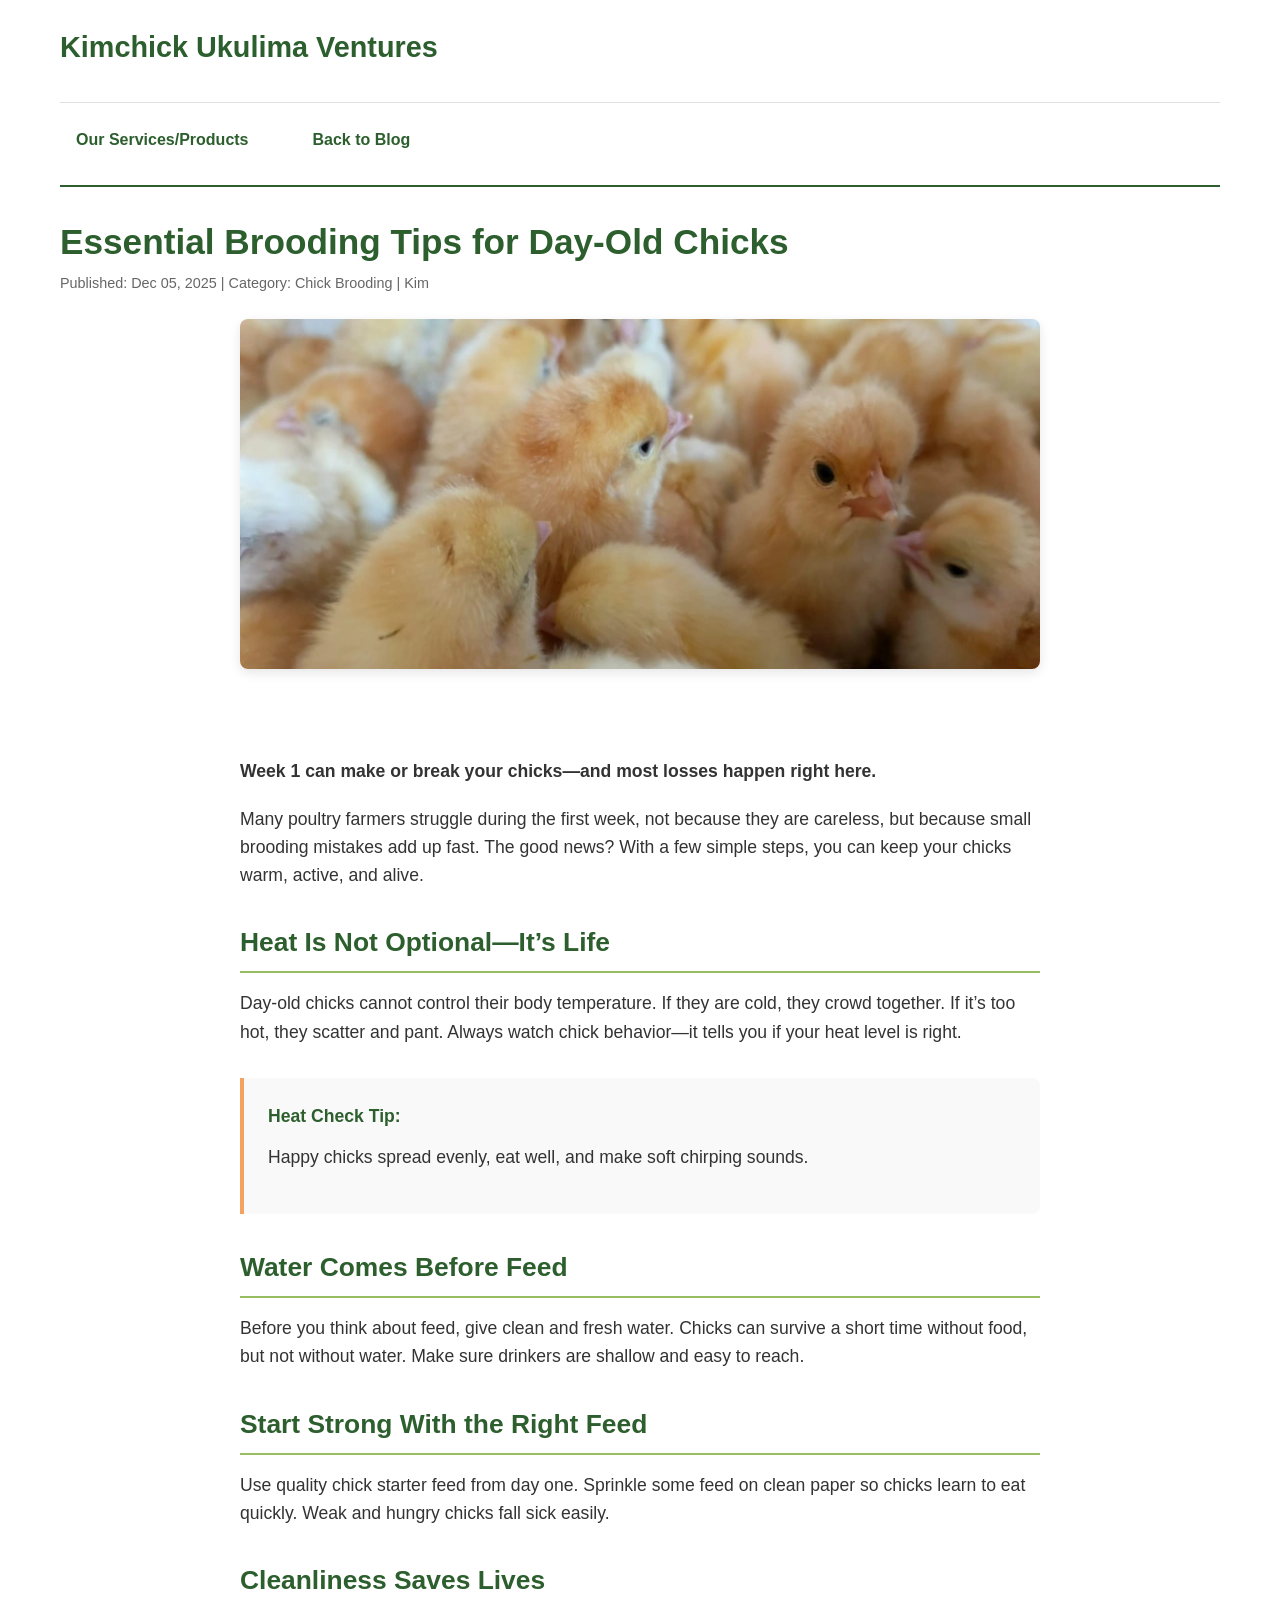
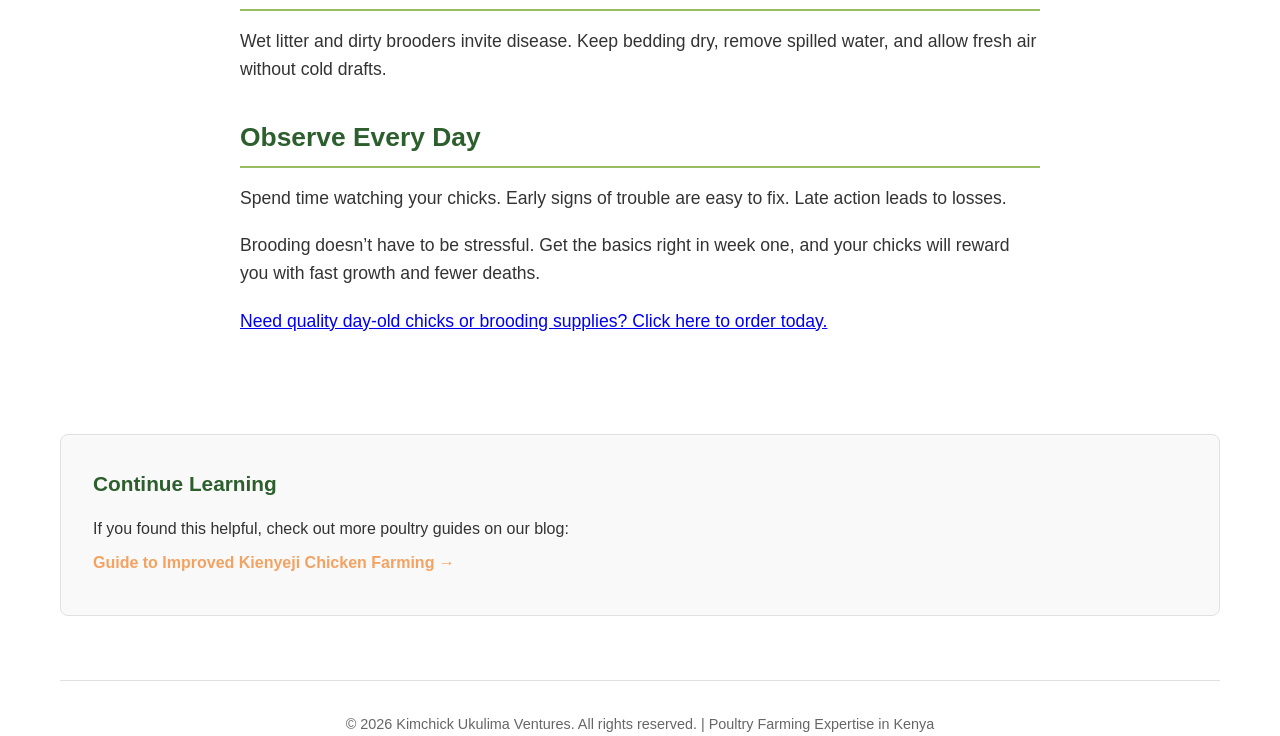
<file: blog/essential-brooding-tips-for-day-old-chicks/index.html>
<!DOCTYPE html>
<html lang="en">
<head>
<meta charset="UTF-8">
<meta name="viewport" content="width=device-width, initial-scale=1.0">
<title>Essential Brooding Tips for Day-Old Chicks - KimChick Ventures</title>
<style>
:root{--primary:#2c5f2d;--secondary:#97bc62;--accent:#f4a261;--text:#333;--light:#f9f9f9;--border:#e0e0e0;}
*{margin:0;padding:0;box-sizing:border-box;font-family:'Segoe UI',Tahoma,Geneva,Verdana,sans-serif;}
body{color:var(--text);line-height:1.6;background:#fff;max-width:1200px;margin:0 auto;padding:0 20px;}
.site-header{background:white;border-bottom:2px solid var(--primary);padding:1.5rem 0;margin-bottom:2rem;}
.logo{font-size:1.8rem;font-weight:700;color:var(--primary);text-decoration:none;display:inline-block;margin-bottom:1rem;}
.logo:hover{color:var(--secondary);}
.nav-links{display:flex;gap:2rem;margin-top:1rem;padding-top:1rem;border-top:1px solid var(--border);}
.nav-links a{color:var(--primary);text-decoration:none;font-weight:600;font-size:1rem;padding:0.5rem 1rem;border-radius:4px;transition:all 0.3s ease;}
.nav-links a:hover{background:var(--light);color:var(--accent);}
.article-container{display:flex;flex-direction:column;gap:2rem;}
.article-header{margin-bottom:1.5rem;}
.article-title{color:var(--primary);font-size:2.2rem;line-height:1.3;margin-bottom:0.5rem;}
.article-meta{color:#666;font-size:0.9rem;margin-bottom:1.5rem;}
.featured-image{width:100%;max-width:800px;height:350px;object-fit:cover;object-position:center;border-radius:8px;margin:0 auto 2rem auto;display:block;box-shadow:0 4px 12px rgba(0,0,0,0.1);}
.article-content{font-size:1.1rem;max-width:800px;margin:0 auto;}
.article-content h2{color:var(--primary);margin:2rem 0 1rem;padding-bottom:0.5rem;border-bottom:2px solid var(--secondary);}
.article-content h3{color:#444;margin:1.5rem 0 0.8rem;}
.article-content p{margin-bottom:1.2rem;}
.article-content ul{margin:1rem 0 1.5rem 2rem;}
.article-content li{margin-bottom:0.5rem;}
.highlight-box{background:var(--light);border-left:4px solid var(--accent);padding:1.5rem;margin:2rem 0;border-radius:0 8px 8px 0;}
.highlight-box h4{color:var(--primary);margin-bottom:0.8rem;}
.related-article{background:var(--light);border-radius:8px;padding:2rem;margin-top:3rem;border:1px solid var(--border);}
.related-title{color:var(--primary);font-size:1.3rem;margin-bottom:1rem;}
.related-link{display:inline-block;color:var(--accent);font-weight:600;text-decoration:none;padding:0.5rem 0;}
.site-footer{margin-top:4rem;padding-top:2rem;border-top:1px solid var(--border);text-align:center;color:#666;font-size:0.9rem;}
@media (max-width:768px){.article-title{font-size:1.8rem;}.featured-image{height:300px;}.nav-links{flex-direction:column;gap:1rem;}.nav-links a{text-align:center;}}
</style>
</head>

<body>
<header class="site-header">
  <a href="https://www.kimchickventures.co.ke" class="logo">Kimchick Ukulima Ventures</a>
  <nav class="nav-links">
    <a href="https://www.kimchickventures.co.ke">Our Services/Products</a>
    <a href="https://www.kimchickventures.co.ke/blog/">Back to Blog</a>
  </nav>
</header>

<main class="article-container">
<header class="article-header">
  <h1 class="article-title">Essential Brooding Tips for Day-Old Chicks</h1>
  <div class="article-meta">Published: Dec 05, 2025 | Category: Chick Brooding | Kim</div>
  <img src="/images/6.webp" alt="Day-old chicks brooding" class="featured-image">
</header>

<article class="article-content">

<p><strong>Week 1 can make or break your chicks—and most losses happen right here.</strong></p>

<p>Many poultry farmers struggle during the first week, not because they are careless, but because small brooding mistakes add up fast. The good news? With a few simple steps, you can keep your chicks warm, active, and alive.</p>

<h2>Heat Is Not Optional—It’s Life</h2>

<p>Day-old chicks cannot control their body temperature. If they are cold, they crowd together. If it’s too hot, they scatter and pant. Always watch chick behavior—it tells you if your heat level is right.</p>

<div class="highlight-box">
  <h4>Heat Check Tip:</h4>
  <p>Happy chicks spread evenly, eat well, and make soft chirping sounds.</p>
</div>

<h2>Water Comes Before Feed</h2>

<p>Before you think about feed, give clean and fresh water. Chicks can survive a short time without food, but not without water. Make sure drinkers are shallow and easy to reach.</p>

<h2>Start Strong With the Right Feed</h2>

<p>Use quality chick starter feed from day one. Sprinkle some feed on clean paper so chicks learn to eat quickly. Weak and hungry chicks fall sick easily.</p>

<h2>Cleanliness Saves Lives</h2>

<p>Wet litter and dirty brooders invite disease. Keep bedding dry, remove spilled water, and allow fresh air without cold drafts.</p>

<h2>Observe Every Day</h2>

<p>Spend time watching your chicks. Early signs of trouble are easy to fix. Late action leads to losses.</p>

<p>Brooding doesn’t have to be stressful. Get the basics right in week one, and your chicks will reward you with fast growth and fewer deaths.</p>

<p><a href="https://www.kimchickventures.co.ke/">Need quality day-old chicks or brooding supplies? Click here to order today.</a></p>

</article>

<aside class="related-article">
  <h3 class="related-title">Continue Learning</h3>
  <p>If you found this helpful, check out more poultry guides on our blog:</p>
  <a href="https://www.kimchickventures.co.ke/blog/guide-to-improved-kienyeji-chicken-farming/" class="related-link">Guide to Improved Kienyeji Chicken Farming  →</a>
</aside>
</main>

<footer class="site-footer">
  <p>&copy; 2026 Kimchick Ukulima Ventures. All rights reserved. | Poultry Farming Expertise in Kenya</p>
</footer>
</body>
</html>
</file>
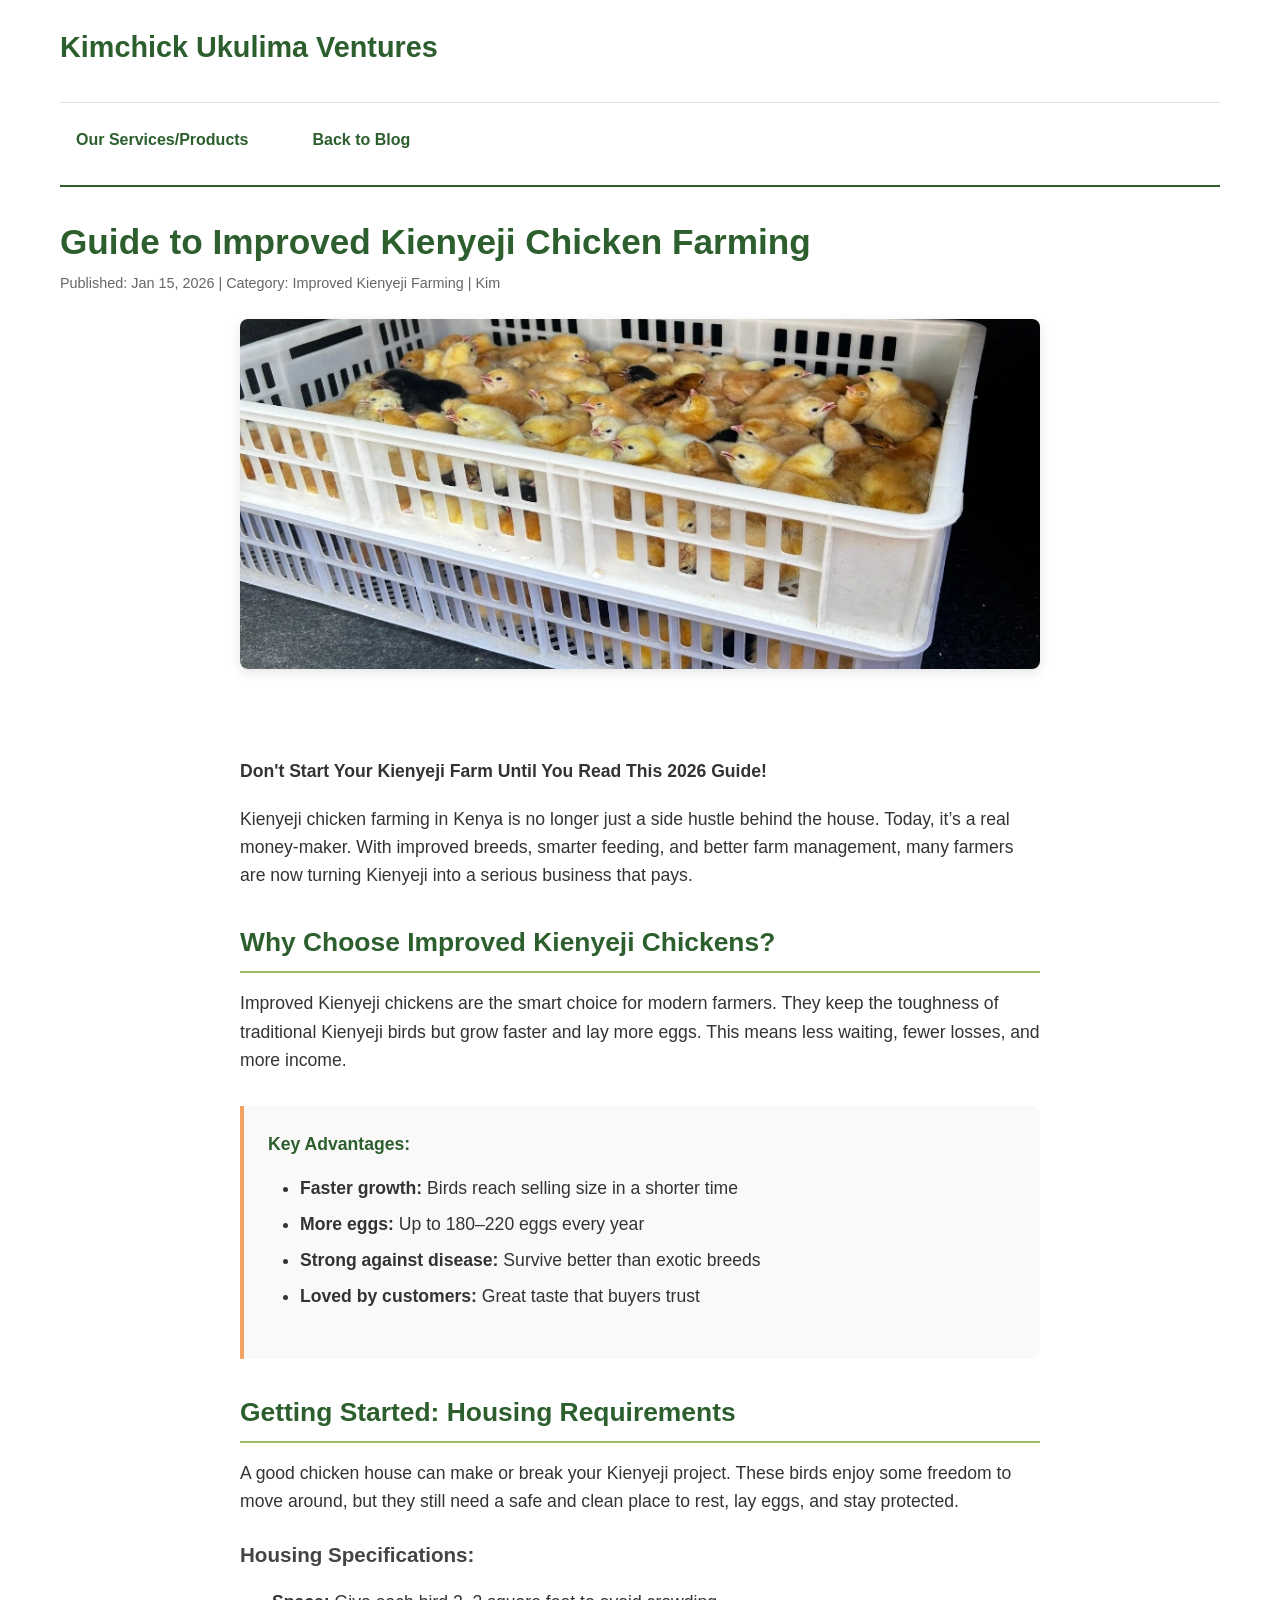
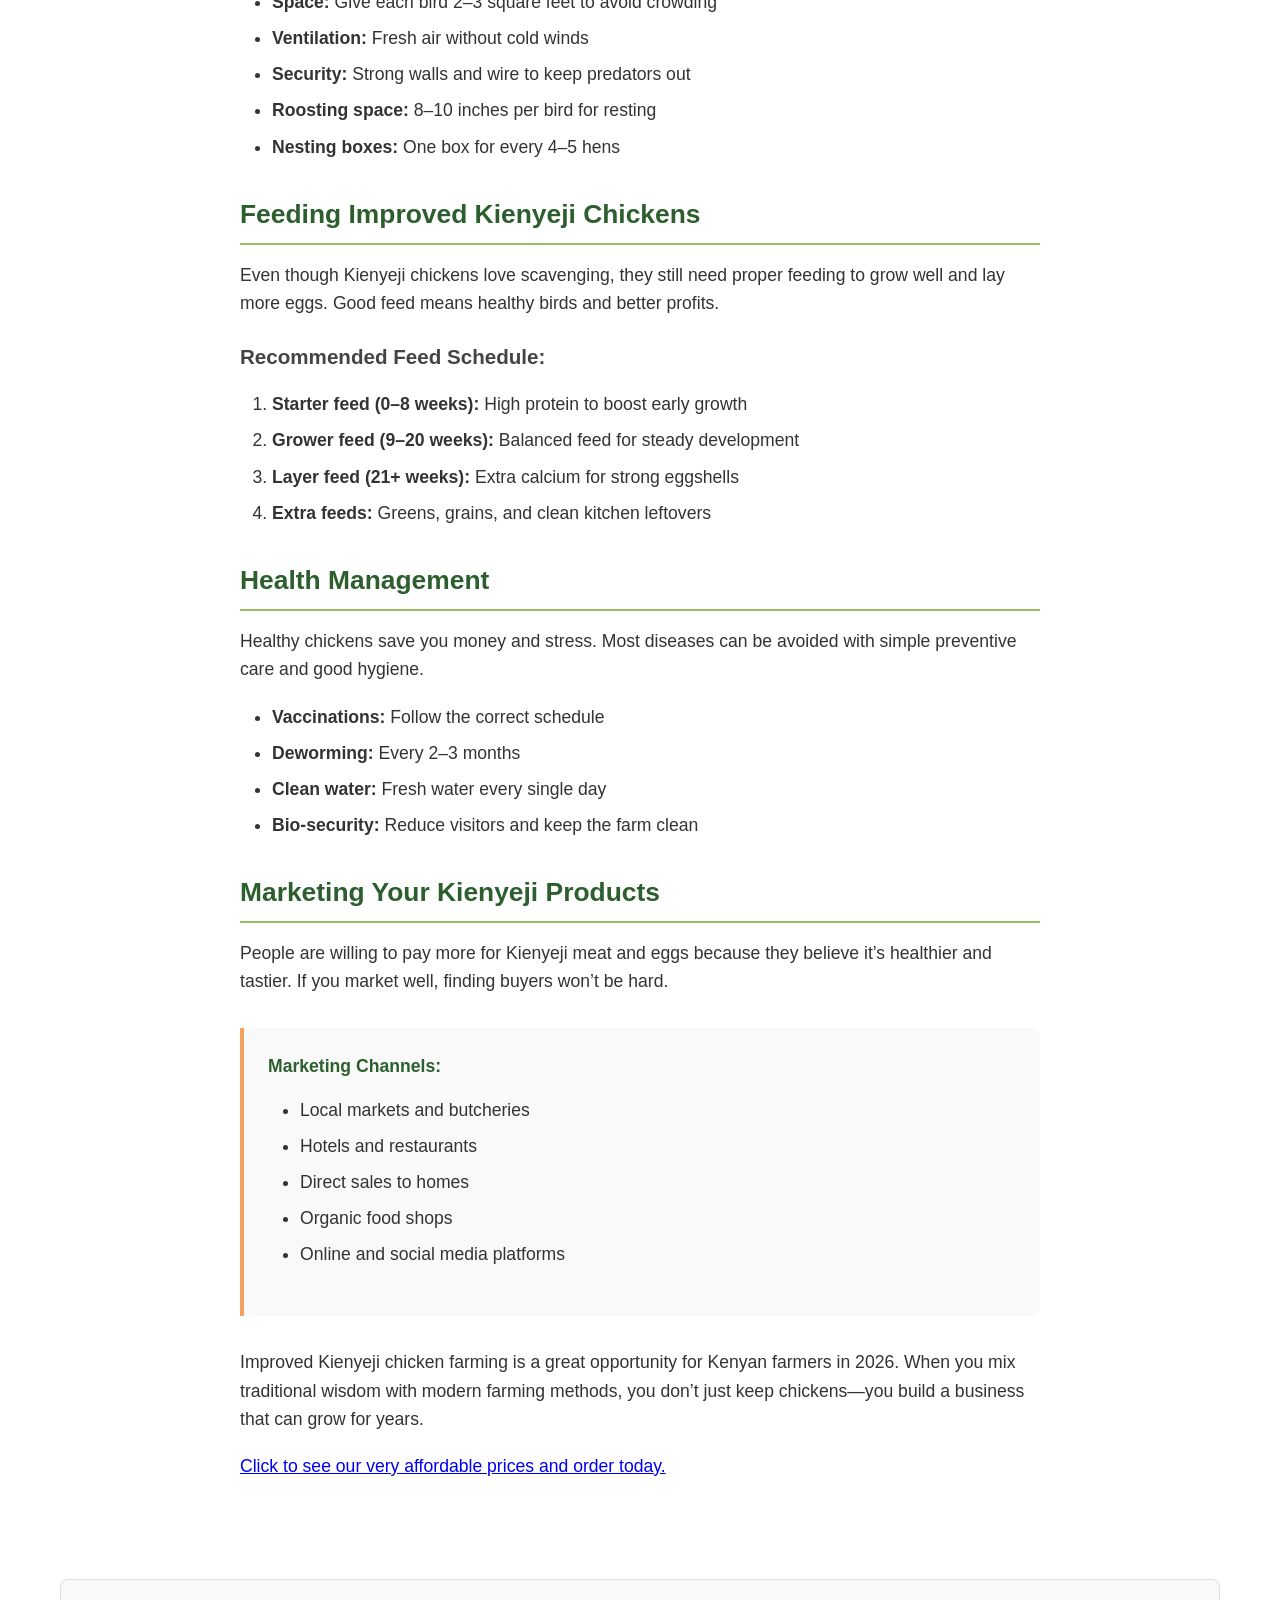
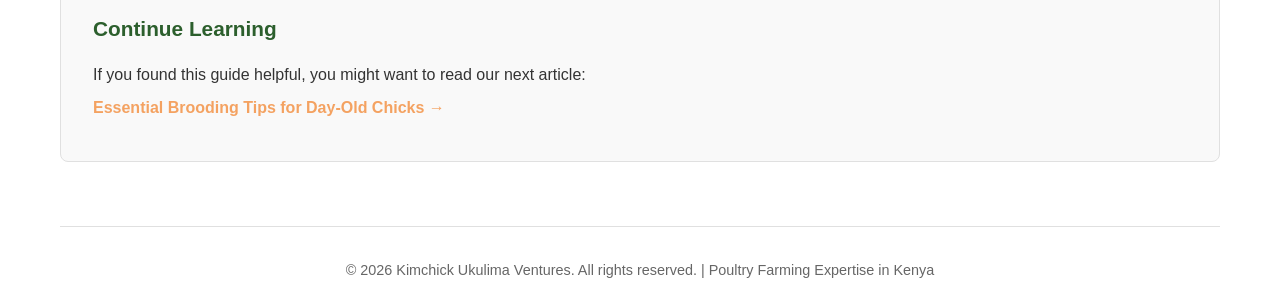
<file: blog/guide-to-improved-kienyeji-chicken-farming/index.html>
<!DOCTYPE html>
<html lang="en">
<head><meta charset="UTF-8"><meta name="viewport" content="width=device-width, initial-scale=1.0"><title>Guide to Improved Kienyeji Chicken Farming - KimChick Ventures</title>
<style>
:root{--primary:#2c5f2d;--secondary:#97bc62;--accent:#f4a261;--text:#333;--light:#f9f9f9;--border:#e0e0e0;}
*{margin:0;padding:0;box-sizing:border-box;font-family:'Segoe UI',Tahoma,Geneva,Verdana,sans-serif;}
body{color:var(--text);line-height:1.6;background:#fff;max-width:1200px;margin:0 auto;padding:0 20px;}
.site-header{background:white;border-bottom:2px solid var(--primary);padding:1.5rem 0;margin-bottom:2rem;}
.logo{font-size:1.8rem;font-weight:700;color:var(--primary);text-decoration:none;display:inline-block;margin-bottom:1rem;}
.logo:hover{color:var(--secondary);}
.nav-links{display:flex;gap:2rem;margin-top:1rem;padding-top:1rem;border-top:1px solid var(--border);}
.nav-links a{color:var(--primary);text-decoration:none;font-weight:600;font-size:1rem;padding:0.5rem 1rem;border-radius:4px;transition:all 0.3s ease;}
.nav-links a:hover{background:var(--light);color:var(--accent);}
.article-container{display:flex;flex-direction:column;gap:2rem;}
.article-header{margin-bottom:1.5rem;}
.article-title{color:var(--primary);font-size:2.2rem;line-height:1.3;margin-bottom:0.5rem;}
.article-meta{color:#666;font-size:0.9rem;margin-bottom:1.5rem;}
.featured-image{width:100%;max-width:800px;height:350px;object-fit:cover;object-position:center;border-radius:8px;margin:0 auto 2rem auto;display:block;box-shadow:0 4px 12px rgba(0,0,0,0.1);}
.article-content{font-size:1.1rem;max-width:800px;margin:0 auto;}
.article-content h2{color:var(--primary);margin:2rem 0 1rem;padding-bottom:0.5rem;border-bottom:2px solid var(--secondary);}
.article-content h3{color:#444;margin:1.5rem 0 0.8rem;}
.article-content p{margin-bottom:1.2rem;}
.article-content ul,.article-content ol{margin:1rem 0 1.5rem 2rem;}
.article-content li{margin-bottom:0.5rem;}
.highlight-box{background:var(--light);border-left:4px solid var(--accent);padding:1.5rem;margin:2rem 0;border-radius:0 8px 8px 0;}
.highlight-box h4{color:var(--primary);margin-bottom:0.8rem;}
.related-article{background:var(--light);border-radius:8px;padding:2rem;margin-top:3rem;border:1px solid var(--border);}
.related-title{color:var(--primary);font-size:1.3rem;margin-bottom:1rem;}
.related-link{display:inline-block;color:var(--accent);font-weight:600;text-decoration:none;padding:0.5rem 0;transition:color 0.3s ease;}
.related-link:hover{color:var(--primary);text-decoration:underline;}
.site-footer{margin-top:4rem;padding-top:2rem;border-top:1px solid var(--border);text-align:center;color:#666;font-size:0.9rem;}
@media (max-width:768px){.article-title{font-size:1.8rem;}.featured-image{height:300px;}.nav-links{flex-direction:column;gap:1rem;}.nav-links a{display:block;text-align:center;}}
</style>
</head>
<body>
<header class="site-header"><a href="https://www.kimchickventures.co.ke" class="logo">Kimchick Ukulima Ventures</a><nav class="nav-links"><a href="https://www.kimchickventures.co.ke">Our Services/Products</a><a href="https://www.kimchickventures.co.ke/blog/">Back to Blog</a></nav></header>
<main class="article-container">
<header class="article-header">
<h1 class="article-title">Guide to Improved Kienyeji Chicken Farming</h1>
<div class="article-meta">Published: Jan 15, 2026 | Category: Improved Kienyeji Farming | Kim</div>
<img src="/images/1.webp" alt="Improved Kienyeji chickens" class="featured-image">
</header>
<article class="article-content">

<!-- START: Article Content -  -->
<p><strong>Don't Start Your Kienyeji Farm Until You Read This 2026 Guide!</strong></p>

<p>Kienyeji chicken farming in Kenya is no longer just a side hustle behind the house. Today, it’s a real money-maker. With improved breeds, smarter feeding, and better farm management, many farmers are now turning Kienyeji into a serious business that pays.</p>

<h2>Why Choose Improved Kienyeji Chickens?</h2>

<p>Improved Kienyeji chickens are the smart choice for modern farmers. They keep the toughness of traditional Kienyeji birds but grow faster and lay more eggs. This means less waiting, fewer losses, and more income.</p>

<div class="highlight-box">
  <h4>Key Advantages:</h4>
  <ul>
    <li><strong>Faster growth:</strong> Birds reach selling size in a shorter time</li>
    <li><strong>More eggs:</strong> Up to 180–220 eggs every year</li>
    <li><strong>Strong against disease:</strong> Survive better than exotic breeds</li>
    <li><strong>Loved by customers:</strong> Great taste that buyers trust</li>
  </ul>
</div>

<h2>Getting Started: Housing Requirements</h2>

<p>A good chicken house can make or break your Kienyeji project. These birds enjoy some freedom to move around, but they still need a safe and clean place to rest, lay eggs, and stay protected.</p>

<h3>Housing Specifications:</h3>
<ul>
  <li><strong>Space:</strong> Give each bird 2–3 square feet to avoid crowding</li>
  <li><strong>Ventilation:</strong> Fresh air without cold winds</li>
  <li><strong>Security:</strong> Strong walls and wire to keep predators out</li>
  <li><strong>Roosting space:</strong> 8–10 inches per bird for resting</li>
  <li><strong>Nesting boxes:</strong> One box for every 4–5 hens</li>
</ul>

<h2>Feeding Improved Kienyeji Chickens</h2>

<p>Even though Kienyeji chickens love scavenging, they still need proper feeding to grow well and lay more eggs. Good feed means healthy birds and better profits.</p>

<h3>Recommended Feed Schedule:</h3>
<ol>
  <li><strong>Starter feed (0–8 weeks):</strong> High protein to boost early growth</li>
  <li><strong>Grower feed (9–20 weeks):</strong> Balanced feed for steady development</li>
  <li><strong>Layer feed (21+ weeks):</strong> Extra calcium for strong eggshells</li>
  <li><strong>Extra feeds:</strong> Greens, grains, and clean kitchen leftovers</li>
</ol>

<h2>Health Management</h2>

<p>Healthy chickens save you money and stress. Most diseases can be avoided with simple preventive care and good hygiene.</p>

<ul>
  <li><strong>Vaccinations:</strong> Follow the correct schedule</li>
  <li><strong>Deworming:</strong> Every 2–3 months</li>
  <li><strong>Clean water:</strong> Fresh water every single day</li>
  <li><strong>Bio-security:</strong> Reduce visitors and keep the farm clean</li>
</ul>

<h2>Marketing Your Kienyeji Products</h2>

<p>People are willing to pay more for Kienyeji meat and eggs because they believe it’s healthier and tastier. If you market well, finding buyers won’t be hard.</p>

<div class="highlight-box">
  <h4>Marketing Channels:</h4>
  <ul>
    <li>Local markets and butcheries</li>
    <li>Hotels and restaurants</li>
    <li>Direct sales to homes</li>
    <li>Organic food shops</li>
    <li>Online and social media platforms</li>
  </ul>
</div>

<p>Improved Kienyeji chicken farming is a great opportunity for Kenyan farmers in 2026. When you mix traditional wisdom with modern farming methods, you don’t just keep chickens—you build a business that can grow for years.</p>
<p><a href="https://www.kimchickventures.co.ke/">Click to see our very affordable prices and order today.</a></p>
  
  <!-- END: Article Content -->

</article>
<aside class="related-article">
<h3 class="related-title">Continue Learning</h3>
<p>If you found this guide helpful, you might want to read our next article:</p>
<a href="https://www.kimchickventures.co.ke/blog/essential-brooding-tips-for-day-old-chicks/" class="related-link">Essential Brooding Tips for Day-Old Chicks →</a>
</aside>
</main>
<footer class="site-footer">
<p>&copy; 2026 Kimchick Ukulima Ventures. All rights reserved. | Poultry Farming Expertise in Kenya</p>
</footer>
<script>
document.addEventListener('DOMContentLoaded', function() {
    const content = document.querySelector('.article-content').textContent;
    const wordCount = content.split(/\s+/).length;
    const readTime = Math.ceil(wordCount / 200);
    const timeElement = document.querySelector('.read-time');
    if(timeElement) {
        timeElement.textContent = `Read time: ${readTime} min`;
    }
    
    document.querySelectorAll('a[href^="#"]').forEach(anchor => {
        anchor.addEventListener('click', function(e) {
            e.preventDefault();
            const targetId = this.getAttribute('href');
            if(targetId === '#') return;
            const targetElement = document.querySelector(targetId);
            if(targetElement) {
                targetElement.scrollIntoView({ behavior: 'smooth' });
            }
        });
    });
});
</script>
</body>
</html>
</file>
<file: style.css>
/* Global Styles */
:root {
    --primary: #d4af37;
    --secondary: #8b4513;
    --light: #f9f5e9;
    --dark: #333;
    --shadow: 0 4px 6px rgba(0, 0, 0, 0.1);
    --transition: all 0.3s ease;
}

* {
    margin: 0;
    padding: 0;
    box-sizing: border-box;
    font-family: 'Segoe UI', Tahoma, Geneva, Verdana, sans-serif;
}

body {
    background: linear-gradient(135deg, 
        #f0f8e6 0%, 
        #e8f5e8 25%, 
        #e0f2e0 50%, 
        #d8efe8 75%, 
        #e8e8f5 100%);
    background-attachment: fixed;
    background-size: 400% 400%;
    animation: gradientShift 15s ease infinite;
    color: var(--dark);
    line-height: 1.6;
    overflow-x: hidden;
    position: relative;
}

@keyframes gradientShift {
    0% { background-position: 0% 50%; }
    50% { background-position: 100% 50%; }
    100% { background-position: 0% 50%; }
}

/* Subtle pattern overlay */
body::before {
    content: '';
    position: fixed;
    top: 0;
    left: 0;
    width: 100%;
    height: 100%;
    background-image: 
        radial-gradient(circle at 25% 25%, rgba(212, 175, 55, 0.05) 0%, transparent 50%),
        radial-gradient(circle at 75% 75%, rgba(139, 69, 19, 0.05) 0%, transparent 50%);
    pointer-events: none;
    z-index: -1;
}

.container {
    width: 90%;
    max-width: 1200px;
    margin: 0 auto;
    padding: 0 15px;
}

section {
    padding: 80px 0;
    position: relative;
}

.hero {
    background: linear-gradient(135deg, 
        rgba(240, 248, 230, 0.9) 0%, 
        rgba(232, 245, 232, 0.9) 50%, 
        rgba(212, 175, 55, 0.1) 100%);
    backdrop-filter: blur(5px);
    border-radius: 0 0 50px 50px;
    margin-top: 70px;
    margin-bottom: 20px;
}

.welcome {
    background: linear-gradient(135deg, 
        rgba(255, 255, 255, 0.95) 0%, 
        rgba(240, 248, 230, 0.9) 50%, 
        rgba(255, 255, 255, 0.95) 100%);
    backdrop-filter: blur(10px);
    border-radius: 50px;
    margin: 40px 0;
    border: 1px solid rgba(212, 175, 55, 0.2);
    box-shadow: 
        0 10px 30px rgba(139, 69, 19, 0.1),
        inset 0 1px 0 rgba(255, 255, 255, 0.8);
}

.services {
    background: linear-gradient(135deg, 
        rgba(232, 245, 232, 0.9) 0%, 
        rgba(224, 242, 224, 0.9) 50%, 
        rgba(255, 255, 255, 0.95) 100%);
    backdrop-filter: blur(5px);
    border-radius: 50px;
    margin: 40px 0;
}

.gallery {
    background: linear-gradient(135deg, 
        rgba(255, 255, 255, 0.95) 0%, 
        rgba(240, 248, 230, 0.9) 50%, 
        rgba(232, 245, 232, 0.9) 100%);
    backdrop-filter: blur(10px);
    border-radius: 50px;
    margin: 40px 0;
    border: 1px solid rgba(212, 175, 55, 0.2);
}

h1, h2, h3 {
    margin-bottom: 20px;
    color: var(--secondary);
}

h1 {
    font-size: 2.8rem;
    font-weight: 700;
}

h2 {
    font-size: 2.2rem;
    text-align: center;
    position: relative;
    padding-bottom: 15px;
}

h2:after {
    content: '';
    position: absolute;
    bottom: 0;
    left: 50%;
    transform: translateX(-50%);
    width: 80px;
    height: 3px;
    background: linear-gradient(90deg, var(--primary), #4CAF50, var(--primary));
    border-radius: 2px;
}

p {
    margin-bottom: 15px;
    font-size: 1.1rem;
}

.btn {
    display: inline-block;
    padding: 12px 30px;
    border: none;
    border-radius: 25px;
    font-size: 1rem;
    font-weight: 600;
    cursor: pointer;
    transition: var(--transition);
    text-decoration: none;
    text-align: center;
    position: relative;
    overflow: hidden;
}

.btn::before {
    content: '';
    position: absolute;
    top: 0;
    left: -100%;
    width: 100%;
    height: 100%;
    background: linear-gradient(90deg, transparent, rgba(255,255,255,0.3), transparent);
    transition: left 0.5s;
}

.btn:hover::before {
    left: 100%;
}

.btn-primary {
    background: linear-gradient(135deg, var(--primary), #e9c46a);
    color: white;
    box-shadow: 0 4px 15px rgba(212, 175, 55, 0.3);
}

.btn-primary:hover {
    background: linear-gradient(135deg, var(--secondary), #9c6b3a);
    transform: translateY(-3px);
    box-shadow: 0 8px 25px rgba(139, 69, 19, 0.4);
}

.btn-outline {
    background: transparent;
    color: var(--secondary);
    border: 2px solid var(--secondary);
    padding: 10px 20px;
    font-size: 0.9rem;
    background: linear-gradient(135deg, transparent, rgba(76, 175, 80, 0.1));
}

.btn-outline:hover {
    background: linear-gradient(135deg, var(--secondary), #9c6b3a);
    color: white;
    transform: translateY(-2px);
    box-shadow: var(--shadow);
    border-color: var(--secondary);
}

/* Header Styles */
header {
    background: linear-gradient(135deg, 
        rgba(255, 255, 255, 0.95) 0%, 
        rgba(90, 140, 66, 0.9) 100%);
    backdrop-filter: blur(10px);
    box-shadow: 0 4px 20px rgba(0, 0, 0, 0.1);
    position: fixed;
    width: 100%;
    top: 0;
    z-index: 1000;
    border-bottom: 1px solid rgba(212, 175, 55, 0.2);
}

.navbar {
    display: flex;
    justify-content: space-between;
    align-items: center;
    padding: 15px 0;
    position: relative;
}
.hamburger {
    display: none;
    flex-direction: column;
    cursor: pointer;
    position: absolute;
    right: 0;
    top: 50%;
    transform: translateY(-50%);
    z-index: 1002; 
    background: transparent;
    border: none;
    padding: 5px;
}

.hamburger span {
    width: 25px;
    height: 3px;
    background-color: var(--dark);
    margin: 3px 0;
    transition: var(--transition);
    display: block;
}

.logo {
    font-size: 1.8rem;
    font-weight: 700;
    color: var(--secondary);
    text-decoration: none;
    background: linear-gradient(135deg, var(--secondary), #4CAF50);
    -webkit-background-clip: text;
    -webkit-text-fill-color: transparent;
    background-clip: text;
}

.logo span {
    background: linear-gradient(135deg, var(--primary), #e9c46a);
    -webkit-background-clip: text;
    -webkit-text-fill-color: transparent;
    background-clip: text;
}

.nav-links {
    display: flex;
    list-style: none;
}

.nav-links li {
    margin-left: 30px;
}

.nav-links a {
    text-decoration: none;
    color: var(--dark);
    font-weight: 500;
    transition: var(--transition);
    padding: 8px 16px;
    border-radius: 20px;
}

.nav-links a:hover {
    color: var(--primary);
    background: rgba(212, 175, 55, 0.1);
}

/* Hero Section */
.hero {
    margin-top: 70px;
    padding: 30px 0;
}

.hero-content {
    display: grid;
    grid-template-columns: 1fr 1fr;
    gap: 20px;
    align-items: center;
}

.hero-text h1 {
    font-size: 3rem;
    margin-bottom: 5px;
}

/* Hero Logo Image */
.logo-image {
    margin-bottom: 10px;
    text-align: left;
    padding-bottom: 0;
}

.logo-image img {
    max-width: 400px;
    height: auto;
}

.tagline {
    font-size: 1.3rem;
    background: linear-gradient(135deg, var(--primary), #4CAF50);
    -webkit-background-clip: text;
    -webkit-text-fill-color: transparent;
    background-clip: text;
    font-weight: 600;
    margin-bottom: 8px;
    padding-bottom: 0;
}

.hero-buttons {
    display: flex;
    gap: 15px;
    margin-top: 15px;
}

.hero-image {
    border-radius: 20px;
    overflow: hidden;
    box-shadow: 
        0 20px 40px rgba(0, 0, 0, 0.1),
        0 0 0 1px rgba(212, 175, 55, 0.2);
    background: linear-gradient(135deg, #f0f8e6, #e8f5e8);
    padding: 10px;
    max-width: 400px;
    margin: 0 auto;   
}

.hero-image img {
    width: 100%;
    height: auto;
    display: block;
    transition: var(--transition);
    border-radius: 15px;
}

.hero-image:hover img {
    transform: scale(1.05);
}

/* Welcome Section */
.welcome-content {
    display: grid;
    grid-template-columns: 1fr 1fr;
    gap: 50px;
    align-items: start;
    margin-top: 40px;
}

.welcome-image {
    border-radius: 20px;
    overflow: hidden;
    box-shadow: 
        0 15px 35px rgba(0, 0, 0, 0.1),
        inset 0 1px 0 rgba(255, 255, 255, 0.8);
    position: relative;
    height: 0;
    padding-bottom: 66.67%;
    background: linear-gradient(135deg, #f0f8e6, #e8f5e8);
}

.welcome-image img {
    position: absolute;
    top: 0;
    left: 0;
    width: 100%;
    height: 100%;
    object-fit: cover;
    display: block;
}
.welcome-text {
    padding: 0;
}

.welcome-cards {
    display: flex;
    flex-direction: column;
    gap: 12px;
}

.welcome-card {
    background: linear-gradient(135deg, 
        rgba(255, 255, 255, 0.95) 0%, 
        rgba(90, 140, 66, 0.1) 100%);
    padding: 15px 12px;
    border-radius: 12px;
    min-height: 100px;
    box-shadow: 0 3px 10px rgba(0, 0, 0, 0.06);
    border: 1px solid rgba(212, 175, 55, 0.2);
    transition: all 0.4s cubic-bezier(0.175, 0.885, 0.32, 1.275);
    backdrop-filter: blur(10px);
    position: relative;
    overflow: hidden;
}

.welcome-card::before {
    content: '';
    position: absolute;
    top: 0;
    left: -100%;
    width: 100%;
    height: 100%;
    background: linear-gradient(90deg, 
        transparent, 
        rgba(212, 175, 55, 0.1), 
        transparent);
    transition: left 0.6s ease;
}

.welcome-card:hover::before {
    left: 100%;
}

.welcome-card:hover {
    transform: translateY(-3px) scale(1.02);
    box-shadow: 0 8px 20px rgba(0, 0, 0, 0.12),
                0 0 0 1px rgba(212, 175, 55, 0.3);
}

.card-icon {
    font-size: 1.5rem;
    margin-bottom: 5px;
    display: inline-block;
    transition: transform 0.3s ease;
}

.welcome-card:hover .card-icon {
    transform: scale(1.2) rotate(5deg);
}

.welcome-card h3 {
    color: var(--secondary);
    margin-bottom: 5px;
    font-size: 1rem;
    font-weight: 600;
    transition: color 0.3s ease;
}

.welcome-card:hover h3 {
    color: var(--primary);
}

.welcome-card p {
    color: #666;
    line-height: 1.3;
    margin: 0;
    font-size: 0.8rem;
    transition: color 0.3s ease;
}

.welcome-card:hover p {
    color: #555;
}

/* Animation keyframes */
@keyframes cardGlow {
    0% {
        box-shadow: 0 10px 30px rgba(0, 0, 0, 0.08);
    }
    50% {
        box-shadow: 0 10px 30px rgba(212, 175, 55, 0.2);
    }
    100% {
        box-shadow: 0 10px 30px rgba(0, 0, 0, 0.08);
    }
}

.welcome-card:nth-child(1) {
    animation: cardGlow 3s ease-in-out infinite;
}

.welcome-card:nth-child(2) {
    animation: cardGlow 3s ease-in-out 1s infinite;
}

.welcome-card:nth-child(3) {
    animation: cardGlow 3s ease-in-out 2s infinite;
}


/* Services Section */
.services-grid {
    display: grid;
    grid-template-columns: repeat(2, 1fr);
    gap: 30px;
    margin-top: 50px;
}

.service-card {
    background: linear-gradient(135deg, 
        rgba(255, 255, 255, 0.95) 0%, 
        rgba(240, 248, 230, 0.8) 100%);
    border-radius: 20px;
    overflow: hidden;
    box-shadow: 
        0 10px 30px rgba(0, 0, 0, 0.08),
        inset 0 1px 0 rgba(255, 255, 255, 0.8);
    transition: var(--transition);
    border: 1px solid rgba(212, 175, 55, 0.2);
    backdrop-filter: blur(10px);
}

.service-card:hover {
    transform: translateY(-10px);
    box-shadow: 
        0 20px 40px rgba(0, 0, 0, 0.15),
        0 0 0 1px rgba(212, 175, 55, 0.3);
}

.service-image {
    height: 220px;
    overflow: hidden;
    border-radius: 20px 20px 0 0;
    background: linear-gradient(135deg, #f9f5e9, #f0f8e6);
    display: flex;
    align-items: center;
    justify-content: center;
    padding: 20px;
}

.service-image img {
    width: auto;
    height: auto;
    max-width: 100%;
    max-height: 100%;
    object-fit: contain;
    transition: var(--transition);
}

.service-card:hover .service-image img {
    transform: scale(1.05);
}

.service-content {
    padding: 25px;
}

.service-content h3 {
    font-size: 1.5rem;
    margin-bottom: 15px;
    background: linear-gradient(135deg, var(--secondary), #4CAF50);
    -webkit-background-clip: text;
    -webkit-text-fill-color: transparent;
    background-clip: text;
}

.service-content p {
    margin-bottom: 15px;
    color: #666;
}

.service-content ul {
    list-style: none;
    margin-bottom: 20px;
}

.service-content li {
    margin-bottom: 8px;
    position: relative;
    padding-left: 25px;
    color: #555;
}

.service-content li:before {
    content: '✓';
    position: absolute;
    left: 0;
    background: linear-gradient(135deg, var(--primary), #4CAF50);
    -webkit-background-clip: text;
    -webkit-text-fill-color: transparent;
    background-clip: text;
    font-weight: bold;
    font-size: 1.1rem;
}

/* Forms Section */
.forms-section {
    display: none;
    background: linear-gradient(135deg, 
        rgba(0, 0, 0, 0.9) 0%, 
        rgba(139, 69, 19, 0.8) 100%);
    position: fixed;
    top: 0;
    left: 0;
    width: 100%;
    height: 100%;
    overflow-y: auto;
    z-index: 2000;
    padding: 20px 0;
}

.forms-section.active {
    display: flex;
    align-items: center;
    justify-content: center;
}

.forms-section .container {
    background: linear-gradient(135deg, 
        rgba(255, 255, 255, 0.95) 0%, 
        rgba(240, 248, 230, 0.9) 100%);
    border-radius: 20px;
    padding: 30px;
    max-width: 900px;
    max-height: 90vh;
    overflow-y: auto;
    position: relative;
    backdrop-filter: blur(10px);
    border: 1px solid rgba(212, 175, 55, 0.3);
    box-shadow: 0 25px 50px rgba(0, 0, 0, 0.3);
}

.forms-header {
    display: flex;
    justify-content: space-between;
    align-items: center;
    margin-bottom: 30px;
    border-bottom: 2px solid;
    border-image: linear-gradient(90deg, var(--primary), #4CAF50, var(--primary)) 1;
    padding-bottom: 15px;
}

.forms-header h2 {
    margin: 0;
}

.close-forms {
    background: none;
    border: none;
    font-size: 2rem;
    cursor: pointer;
    color: var(--dark);
    transition: var(--transition);
    line-height: 1;
}

.close-forms:hover {
    color: var(--primary);
}

.form-container {
    display: grid;
    grid-template-columns: 1fr;
    gap: 0;
}

.form-box {
    display: none;
    background: linear-gradient(135deg, 
        rgba(255, 255, 255, 0.98) 0%, 
        rgba(248, 252, 240, 0.95) 100%);
    padding: 30px;
    border-radius: 15px;
    box-shadow: 
        0 5px 15px rgba(0, 0, 0, 0.05),
        inset 0 1px 0 rgba(255, 255, 255, 0.8);
    border: 1px solid rgba(212, 175, 55, 0.2);
}

.form-box.active {
    display: block;
}

.form-box h3 {
    text-align: center;
    margin-bottom: 25px;
    background: linear-gradient(135deg, var(--secondary), #4CAF50);
    -webkit-background-clip: text;
    -webkit-text-fill-color: transparent;
    background-clip: text;
}

.form-group {
    margin-bottom: 20px;
}

.form-group label {
    display: block;
    margin-bottom: 8px;
    font-weight: 500;
    color: var(--secondary);
}

.form-control {
    width: 100%;
    padding: 12px 15px;
    border: 1px solid #ddd;
    border-radius: 8px;
    font-size: 1rem;
    transition: var(--transition);
    background: rgba(255, 255, 255, 0.8);
}

.form-control:focus {
    border-color: var(--primary);
    outline: none;
    background: white;
    box-shadow: 0 0 0 3px rgba(212, 175, 55, 0.1);
}

textarea.form-control {
    min-height: 120px;
    resize: vertical;
}

/* Message Popup */
.message-popup {
    display: none;
    position: fixed;
    top: 0;
    left: 0;
    width: 100%;
    height: 100%;
    background: linear-gradient(135deg, 
        rgba(0, 0, 0, 0.8) 0%, 
        rgba(139, 69, 19, 0.6) 100%);
    z-index: 3000;
    align-items: center;
    justify-content: center;
    backdrop-filter: blur(5px);
}

.message-popup.active {
    display: flex;
}

.message-content {
    background: linear-gradient(135deg, 
        rgba(255, 255, 255, 0.95) 0%, 
        rgba(240, 248, 230, 0.9) 100%);
    padding: 40px;
    border-radius: 20px;
    text-align: center;
    max-width: 400px;
    width: 90%;
    position: relative;
    box-shadow: 
        0 20px 40px rgba(0, 0, 0, 0.2),
        inset 0 1px 0 rgba(255, 255, 255, 0.8);
    border: 1px solid rgba(212, 175, 55, 0.3);
    backdrop-filter: blur(10px);
}

.close-message {
    position: absolute;
    top: 15px;
    right: 20px;
    font-size: 1.5rem;
    cursor: pointer;
    color: var(--dark);
    transition: var(--transition);
}

.close-message:hover {
    color: var(--primary);
}

.message-icon {
    font-size: 4rem;
    margin-bottom: 20px;
}

.success-icon {
    color: #28a745;
    display: none;
}

.error-icon {
    color: #dc3545;
    display: none;
}

.message-popup.success .success-icon {
    display: inline-block;
}

.message-popup.error .error-icon {
    display: inline-block;
}

#message-title {
    margin-bottom: 15px;
    color: var(--secondary);
}

#message-text {
    color: #666;
    line-height: 1.6;
}

/* Gallery Section */
.gallery-container {
    max-width: 1000px;
    margin: 50px auto 0;
    position: relative;
}

.slideshow {
    position: relative;
    height: 600px;
    overflow: hidden;
    border-radius: 20px;
    box-shadow: 
        0 20px 40px rgba(0, 0, 0, 0.1),
        inset 0 1px 0 rgba(255, 255, 255, 0.8);
    border: 1px solid rgba(212, 175, 55, 0.2);
}

.slide {
    position: absolute;
    top: 0;
    left: 0;
    width: 100%;
    height: 100%;
    opacity: 0;
    transition: opacity 1s ease;
}

.slide.active {
    opacity: 1;
}

.slide img {
    width: 100%;
    height: 100%;
    object-fit: cover;
}

.slide-caption {
    position: absolute;
    bottom: 0;
    left: 0;
    width: 100%;
    background: linear-gradient(transparent, rgba(0, 0, 0, 0.8));
    color: white;
    padding: 20px;
    text-align: center;
    backdrop-filter: blur(5px);
}

.gallery-controls {
    display: flex;
    justify-content: center;
    margin-top: 20px;
}

.gallery-btn {
    background: linear-gradient(135deg, var(--primary), #e9c46a);
    color: white;
    border: none;
    padding: 12px 24px;
    margin: 0 10px;
    border-radius: 25px;
    cursor: pointer;
    transition: var(--transition);
    font-weight: 600;
    box-shadow: 0 4px 15px rgba(212, 175, 55, 0.3);
}

.gallery-btn:hover {
    background: linear-gradient(135deg, var(--secondary), #9c6b3a);
    transform: translateY(-2px);
    box-shadow: 0 6px 20px rgba(139, 69, 19, 0.4);
}

/* Footer */
footer {
    background: linear-gradient(135deg, 
        var(--secondary) 0%, 
        #9c6b3a 50%, 
        #4CAF50 100%);
    color: white;
    padding: 30px 0 15px;
    position: relative;
    overflow: hidden;
}

footer::before {
    content: '';
    position: absolute;
    top: 0;
    left: 0;
    width: 100%;
    height: 100%;
    background: 
        radial-gradient(circle at 20% 80%, rgba(212, 175, 55, 0.1) 0%, transparent 50%),
        radial-gradient(circle at 80% 20%, rgba(76, 175, 80, 0.1) 0%, transparent 50%);
    pointer-events: none;
}

.footer-content {
    display: grid;
    grid-template-columns: repeat(auto-fit, minmax(200px, 1fr));
    gap: 25px;
    margin-bottom: 20px;
    position: relative;
    z-index: 1;
}

.footer-column h3 {
    color: white;
    margin-bottom: 15px;
    font-size: 1.1rem;
    text-shadow: 0 2px 4px rgba(0, 0, 0, 0.3);
}

.footer-column p, .footer-column a {
    color: rgba(255, 255, 255, 0.9);
    margin-bottom: 6px;
    display: block;
    text-decoration: none;
    transition: var(--transition);
    font-size: 0.9rem;
    line-height: 1.4;    
}

.footer-column a:hover {
    color: var(--primary);
    transform: translateX(5px);
}

.social-links {
    display: flex;
    margin-top: 10px;
}

.social-links a {
    display: flex;
    align-items: center;
    justify-content: center;
    width: 35px;
    height: 35px;
    background: rgba(255, 255, 255, 0.1);
    border-radius: 50%;
    margin-right: 6px;
    transition: var(--transition);
    backdrop-filter: blur(10px);
    border: 1px solid rgba(255, 255, 255, 0.2);
    font-size: 0.9rem;
}

.social-links a:hover {
    background: var(--primary);
    transform: translateY(-3px);
    box-shadow: 0 5px 15px rgba(212, 175, 55, 0.4);
}

.copyright {
    text-align: center;
    padding-top: 15px;
    border-top: 1px solid rgba(255, 255, 255, 0.2);
    font-size: 0.8rem;
    color: rgba(255, 255, 255, 0.7);
    position: relative;
    z-index: 1;
}
.copy-phone {
    position: relative;
    display: inline-block;
    cursor: pointer;
    transition: all 0.3s ease;
    transition: color 0.3s ease;
}

.copy-phone:hover {
    color: var(--primary);
}

.copy-tooltip {
    visibility: hidden;
    background-color: var(--dark);
    color: white;
    text-align: center;
    border-radius: 6px;
    padding: 5px 10px;
    position: absolute;
    z-index: 1;
    bottom: 125%;
    left: 50%;
    transform: translateX(-50%);
    opacity: 0;
    transition: opacity 0.3s;
    font-size: 0.8rem;
    white-space: nowrap;
}

.copy-tooltip::after {
    content: "";
    position: absolute;
    top: 100%;
    left: 50%;
    margin-left: -5px;
    border-width: 5px;
    border-style: solid;
    border-color: var(--dark) transparent transparent transparent;
}

.copy-phone:hover .copy-tooltip {
    visibility: visible;
    opacity: 1;
}

/* Copy feedback animation */
.copy-phone.copied {
    color: #28a745;
}

.copy-phone.copied .copy-tooltip {
    background-color: #28a745;
    content: "Copied!";
}

.copy-phone.copied .copy-tooltip::after {
    border-color: #28a745 transparent transparent transparent;
}
.whatsapp-float {
    position: fixed; 
    top: 75%;
    right: 20px;     
    background-color: #25d366; 
    color: white;
    width: 50px;
    height: 50px;
    border-radius: 50%; 
    text-align: center;
    font-size: 24px;
    box-shadow: 2px 2px 5px rgba(0, 0, 0, 0.3); 
    z-index: 1000;   
    
    display: flex;
    align-items: center;
    justify-content: center;
    text-decoration: none;
    transition: all 0.3s ease;
}

.whatsapp-float:hover {
    background-color: #1DA851;
    transform: scale(1.1);
}
/* Responsive Design */
@media (max-width: 992px) {
    .hero-content {
        grid-template-columns: 1fr;
        gap: 30px;
    }
    
    .hero-text {
        text-align: center;
    }
    
    .hero-buttons {
        justify-content: center;
    }
    
    .welcome-content {
        grid-template-columns: 1fr;
        gap: 30px;
    }
    
    .welcome-image {
        order: -1;
    }
    
    .services-grid {
        grid-template-columns: 1fr;
    }
    
    .logo-image {
        text-align: center;
    }
    
    .logo-image img {
        max-width: 300px;
    }
}

@media (max-width: 768px) {
    .navbar {
        flex-direction: row;
        padding: 12px 0;
        position: relative;
    }
    
    .nav-links {
        position: absolute;
        top: 100%;
        left: 0;
        width: 100%;
        background: linear-gradient(135deg, 
            rgba(255, 255, 255, 0.98) 0%, 
            rgba(90, 140, 66, 0.95) 100%);
        backdrop-filter: blur(10px);
        flex-direction: column;
        align-items: center;
        padding: 20px 0;
        margin-top: 0;
        display: none;
        box-shadow: 0 10px 30px rgba(0, 0, 0, 0.1);
        border-top: 1px solid rgba(212, 175, 55, 0.2);
        z-index: 1001;
    }
    
    .nav-links.active {
        display: flex;
        flex-direction: column;
    }
    
    .nav-links li {
        margin: 8px 0;
        width: 100%;
        text-align: center;        
    }
    .nav-links a {
        display: block;
        padding: 12px 20px;
        margin: 0 20px;
        border-radius: 8px;
        transition: var(--transition);
    }
    
    .nav-links a:hover {
        background: rgba(212, 175, 55, 0.15);
    }   
    
    .hamburger {
        display: flex;
        position: absolute;
        right: 20px;
        top: 20px;
        z-index: 1001;
    }
    .hamburger span {
        background-color: var(--dark);
        transition: var(--transition);
    }   
    
    .hamburger.active span:nth-child(1) {
        transform: rotate(-45deg) translate(-5px, 6px);
    }
    
    .hamburger.active span:nth-child(2) {
        opacity: 0;
    }
    
    .hamburger.active span:nth-child(3) {
        transform: rotate(45deg) translate(-5px, -6px);
    }
    header {
        background: linear-gradient(135deg, 
            rgba(255, 255, 255, 0.98) 0%, 
            rgba(240, 248, 230, 0.95) 100%);
        backdrop-filter: blur(10px);
        
    } 
    .hero {
        padding: 30px 0;
    } 
    .hero-content {
        gap: 20px;
    }
    
    section {
        padding: 40px 0;
    }
    
    .hero-text h1 {
        font-size: 2rem;
        margin-bottom: 5px;
    }    
    .hero h1 {
        font-size: 2.5rem;
    }
    
    .hero p {
        font-size: 1.1rem;
    }
    
    .welcome-image {
        min-height: 200px;
        order: -1;
    }
    .welcome-cards {
        gap: 10px;
    }
    
    .welcome-card {
        padding: 15px 12px;
        min-height: 100px;
    }
    .card-icon {
        font-size: 1.5rem;
        margin-bottom: 5px;
    }
    
    .welcome-card h3 {
        font-size: 1rem;
        margin-bottom: 5px;
    }
    
    .welcome-card p {
        font-size: 0.8rem;
        line-height: 1.3;
    }    
    .welcome-card:hover {
        transform: translateY(-5px) scale(1.01);
    }    
    .form-container {
        grid-template-columns: 1fr;
    }
    
    .slideshow {
        height: 400px;
    }
    
    .hero-buttons {
        flex-direction: column;
        align-items: center;
    }
    
    .btn {
        width: 100%;
        max-width: 250px;
    }
    
    .services-grid {
        grid-template-columns: 1fr;
    }
    
    .service-image {
        height: 180px;
        padding: 15px
    }

    .forms-section .container {
        padding: 20px;
        margin: 20px;
    }
    
    .message-content {
        padding: 30px 20px;
    }
    
    .logo-image img {
        max-width: 250px;
    }
    
    .welcome-text {
        padding: 10px;
    }
    
    footer {
        padding: 30px 0 15px;
    }
    
    .footer-content {
        grid-template-columns: 1fr;
        gap: 20px;
        margin-bottom: 20px;
    }
    
    .footer-column h3 {
        margin-bottom: 12px;
        font-size: 1.1rem;
    }
    
    .footer-column p, .footer-column a {
        margin-bottom: 5px;
        font-size: 0.9rem;
    }    
}

@media (max-width: 480px) {
    .nav-links {
        padding: 15px 0;
    }
    
    .nav-links a {
        padding: 10px 15px;
        margin: 0 15px;
    }
    
    .hamburger {
        transform: scale(0.9);
        right: 10px;
    }    
    .hero {
        padding: 40px 0;
    }
    
    section {
        padding: 60px 0;
    }
    
    h1 {
        font-size: 2.2rem;
    }
    
    h2 {
        font-size: 1.8rem;
    }
    
    .slideshow {
        height: 300px;
    }
    
    .service-image {
        height: 180px;
    }
    
    .logo-image img {
        max-width: 200px;
    }
    footer {
        padding: 25px 0 12px;
    }
    
    .footer-content {
        gap: 15px;
    }
    
    .social-links a {
        width: 32px;
        height: 32px;
        margin-right: 5px;
    }   
}
</file>
<file: blog/blog.css>
/* Blog Styles */
.blog-header {
    background: linear-gradient(135deg, rgba(45, 80, 22, 0.9) 0%, rgba(58, 92, 30, 0.9) 100%);
    padding: 100px 0 60px;
    text-align: center;
    color: white;
    margin-top: 70px;
    border-radius: 0 0 40px 40px;
}

.blog-header h1 {
    font-size: 2.8rem;
    margin-bottom: 15px;
    color: white;
}

.blog-header p {
    font-size: 1.2rem;
    max-width: 600px;
    margin: 0 auto;
    opacity: 0.9;
}

.blog-posts-section {
    padding: 60px 0;
}

.blog-grid {
    display: grid;
    grid-template-columns: repeat(auto-fit, minmax(350px, 1fr));
    gap: 40px;
    margin-bottom: 60px;
}

.blog-card {
    background: linear-gradient(135deg, rgba(255, 255, 255, 0.95) 0%, rgba(90, 140, 66, 0.08) 100%);
    border-radius: 20px;
    overflow: hidden;
    box-shadow: 0 10px 30px rgba(0, 0, 0, 0.1);
    border: 1px solid rgba(212, 175, 55, 0.2);
    transition: transform 0.3s ease;
}

.blog-card:hover {
    transform: translateY(-10px);
    box-shadow: 0 20px 40px rgba(0, 0, 0, 0.15);
}

.blog-image {
    height: 250px;
    overflow: hidden;
}

.blog-image img {
    width: 100%;
    height: 100%;
    object-fit: cover;
    transition: transform 0.5s ease;
}

.blog-card:hover .blog-image img {
    transform: scale(1.05);
}

.blog-content {
    padding: 30px;
}

.blog-category {
    display: inline-block;
    background: var(--primary);
    color: white;
    padding: 6px 15px;
    border-radius: 20px;
    font-size: 0.85rem;
    font-weight: 600;
    margin-bottom: 15px;
}

.blog-title {
    font-size: 1.5rem;
    margin-bottom: 15px;
    color: var(--secondary);
    line-height: 1.4;
}

.blog-title a {
    color: inherit;
    text-decoration: none;
    transition: color 0.3s ease;
}

.blog-title a:hover {
    color: var(--primary);
}

.blog-excerpt {
    color: #666;
    line-height: 1.6;
    margin-bottom: 20px;
}

.blog-meta {
    display: flex;
    justify-content: space-between;
    align-items: center;
    padding-top: 20px;
    border-top: 1px solid rgba(0, 0, 0, 0.1);
    gap: 15px;
    flex-wrap: wrap;
}

.blog-meta-info {
    display: flex;
    gap: 15px;
    align-items: center;
}

.blog-date {
    color: #888;
    font-size: 0.9rem;
    display: flex;
    align-items: center;
    gap: 5px;
}

.blog-author {
    color: var(--primary);
    font-weight: 600;
    font-size: 0.9rem;
    display: flex;
    align-items: center;
    gap: 5px;
}

.read-more {
    color: var(--secondary);
    text-decoration: none;
    font-weight: 600;
    font-size: 0.95rem;
    display: flex;
    align-items: center;
    gap: 8px;
    transition: all 0.3s ease;
}

.read-more:hover {
    color: var(--primary);
    gap: 12px;
}

.coming-soon {
    text-align: center;
    padding: 60px 0;
    background: linear-gradient(135deg, rgba(255, 255, 255, 0.95) 0%, rgba(90, 140, 66, 0.05) 100%);
    border-radius: 20px;
    margin-top: 40px;
}

.coming-soon h3 {
    font-size: 2rem;
    margin-bottom: 15px;
    color: var(--secondary);
}

.coming-soon p {
    color: #666;
    max-width: 500px;
    margin: 0 auto 40px;
    font-size: 1.1rem;
}

.topics-grid {
    display: grid;
    grid-template-columns: repeat(auto-fit, minmax(200px, 1fr));
    gap: 20px;
    max-width: 800px;
    margin: 0 auto;
}

.topic {
    background: rgba(212, 175, 55, 0.1);
    padding: 25px;
    border-radius: 15px;
    text-align: center;
    transition: transform 0.3s ease;
}

.topic:hover {
    transform: translateY(-5px);
    background: rgba(212, 175, 55, 0.15);
}

.topic i {
    font-size: 2.5rem;
    color: var(--primary);
    margin-bottom: 15px;
}

.topic h4 {
    color: var(--secondary);
    font-size: 1.1rem;
}

/* Responsive */
@media (max-width: 768px) {
    .blog-header {
        padding: 80px 0 40px;
        border-radius: 0 0 30px 30px;
    }
    
    .blog-header h1 {
        font-size: 2.2rem;
    }
    
    .blog-header p {
        font-size: 1.1rem;
        padding: 0 20px;
    }
    
    .blog-grid {
        grid-template-columns: 1fr;
        gap: 30px;
    }
    
    .blog-image {
        height: 200px;
    }
    
    .topics-grid {
        grid-template-columns: repeat(2, 1fr);
    }
}

@media (max-width: 480px) {
    .blog-header h1 {
        font-size: 1.8rem;
    }
    
    .blog-meta {
        flex-direction: column;
        gap: 10px;
        align-items: flex-start;
    }
    
    .topics-grid {
        grid-template-columns: 1fr;
    }
}
</file>
